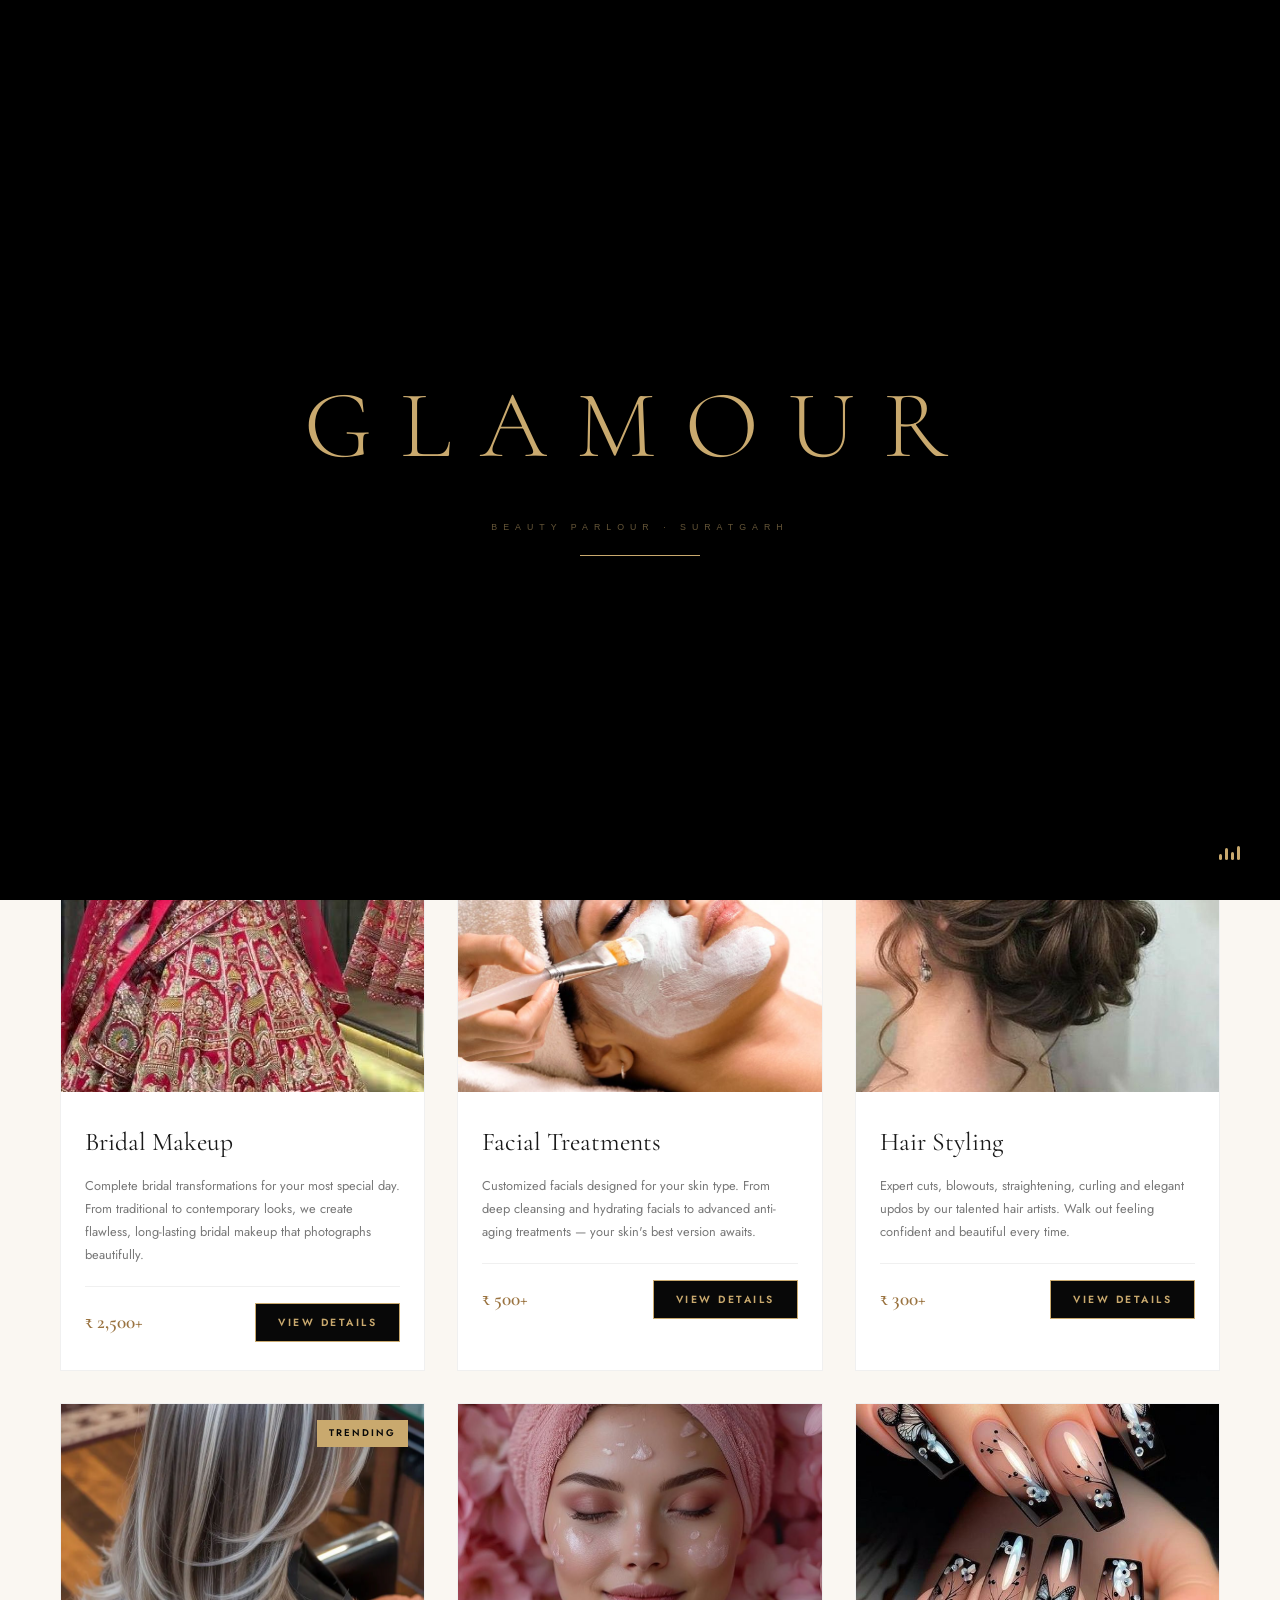
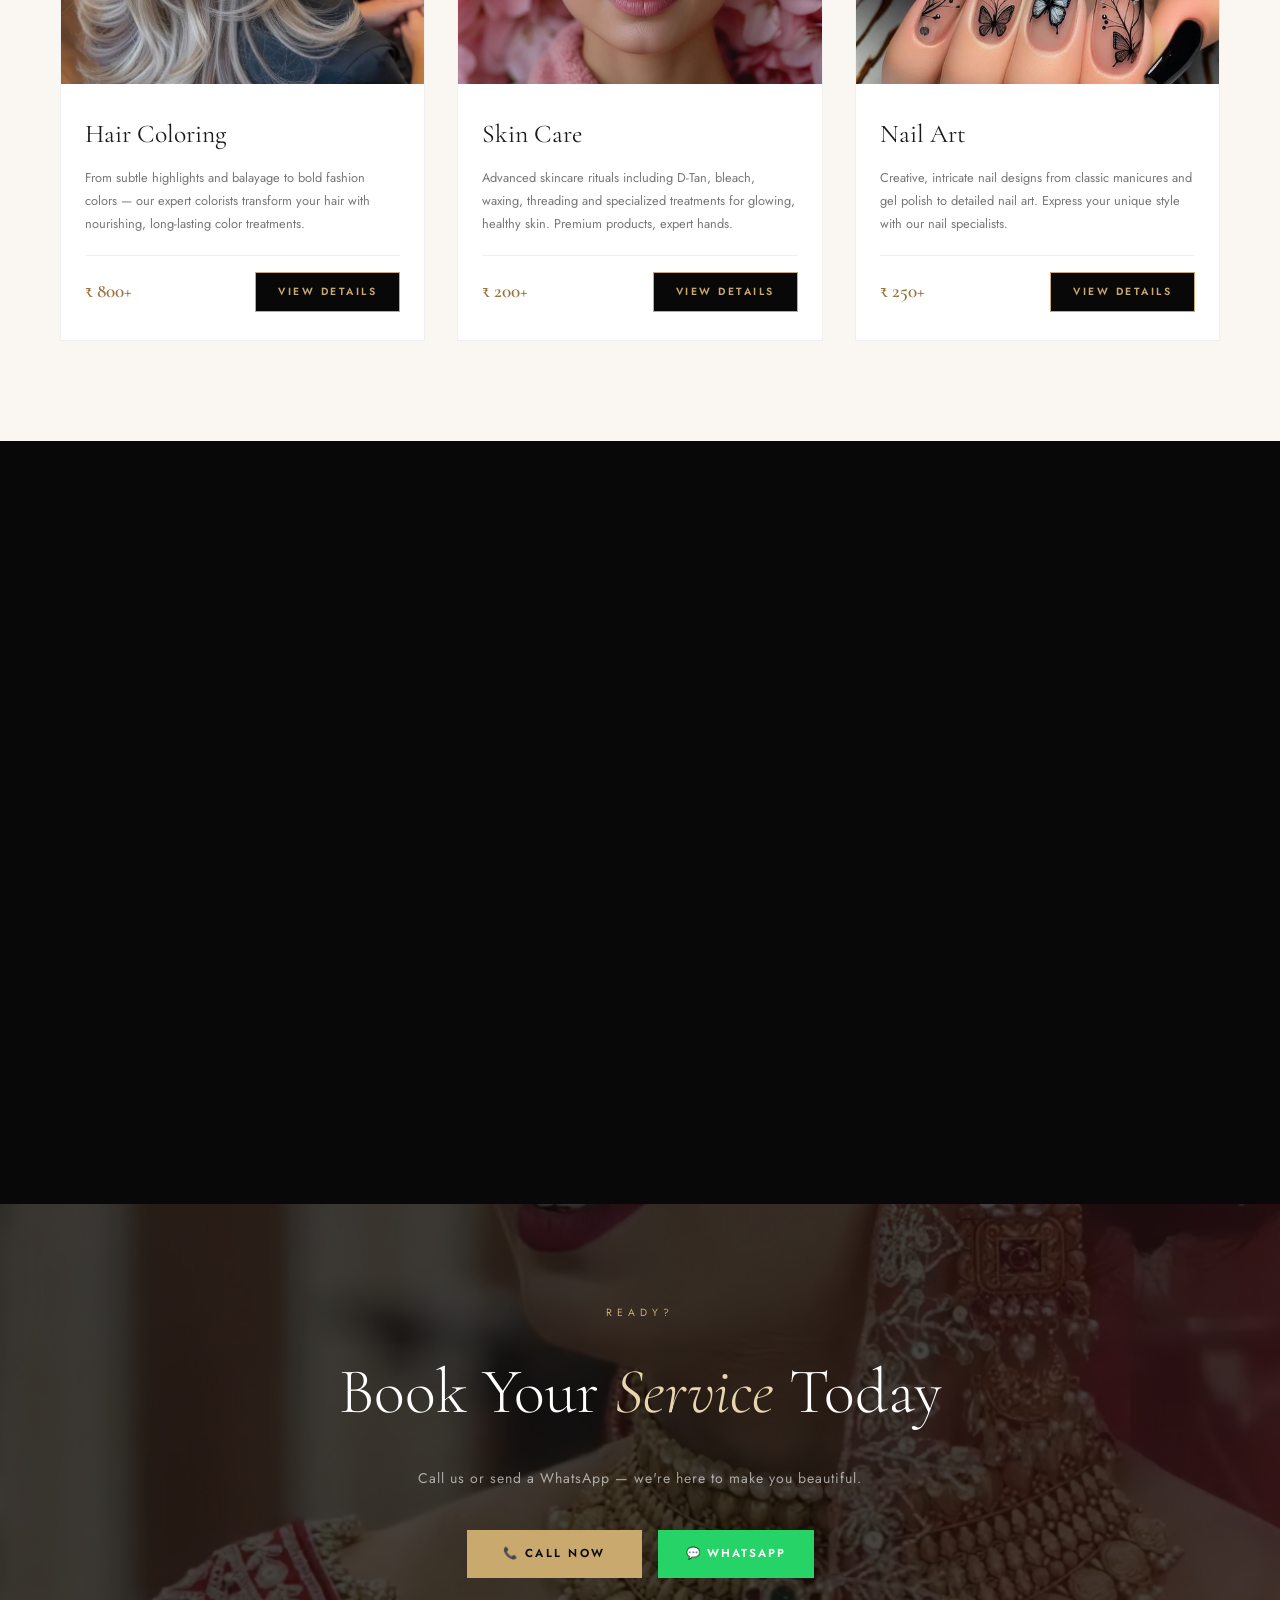
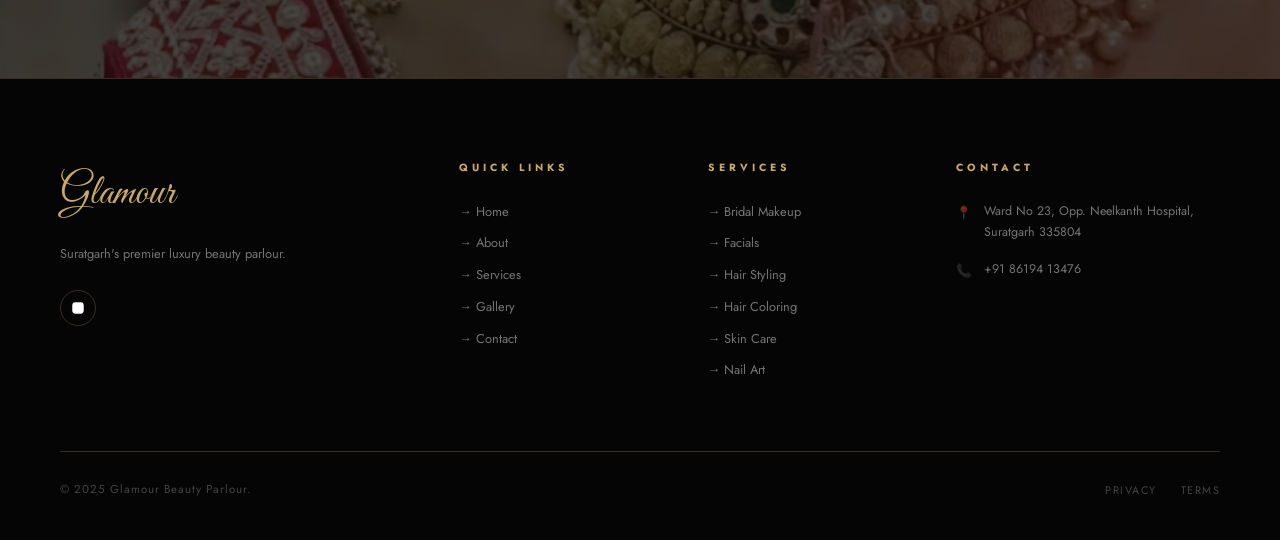
<file: services.html>
<!DOCTYPE html>
<html lang="en">
<head>
  <meta charset="UTF-8"/>
  <meta name="viewport" content="width=device-width, initial-scale=1.0"/>
  <meta name="description" content="All beauty services at Glamour Beauty Parlour – Bridal makeup, facials, hair styling, nail art and more in Suratgarh."/>
  <title>Services | Glamour Beauty Parlour – Suratgarh</title>
  <link rel="stylesheet" href="css/style.css"/>
  <style>
    #glamour-preloader{position:fixed;top:0;left:0;width:100%;height:100%;background:#000;display:flex;align-items:center;justify-content:center;z-index:99999;transition:opacity 0.8s ease,visibility 0.8s ease;}
    #glamour-preloader.fade-out{opacity:0;visibility:hidden;}
    .preloader-inner{text-align:center;}
    .preloader-title{font-family:'Cormorant Garamond','Georgia',serif;font-size:clamp(3rem,8vw,6rem);font-weight:300;letter-spacing:0.3em;color:#c9a96e;text-transform:uppercase;animation:preloader-glow 1.5s ease-in-out infinite alternate;}
    .preloader-sub{font-family:'Montserrat','Arial',sans-serif;font-size:0.55rem;letter-spacing:6px;text-transform:uppercase;color:rgba(201,169,110,0.5);margin-top:12px;}
    .preloader-bar{width:120px;height:1px;background:rgba(201,169,110,0.2);margin:20px auto 0;position:relative;overflow:hidden;}
    .preloader-bar-fill{position:absolute;top:0;left:-100%;width:100%;height:100%;background:#c9a96e;animation:preloader-slide 1.8s ease-in-out forwards;}
    @keyframes preloader-glow{from{opacity:0.7;}to{opacity:1;text-shadow:0 0 30px rgba(201,169,110,0.4);}}
    @keyframes preloader-slide{0%{left:-100%;}100%{left:0%;}}
  </style>
</head>
<body>

<div id="glamour-preloader">
  <div class="preloader-inner">
    <div class="preloader-title">Glamour</div>
    <div class="preloader-sub">Beauty Parlour · Suratgarh</div>
    <div class="preloader-bar"><div class="preloader-bar-fill"></div></div>
  </div>
</div>

<!-- NAVBAR -->
<nav class="navbar scrolled" id="navbar">
  <a href="index.html" class="navbar-logo">
    <img src="images/logo.png" alt="Glamour Beauty Parlour" class="navbar-logo-img" onerror="this.style.display='none';this.nextElementSibling.style.display='flex';"/>
    <span class="navbar-logo-fallback" style="display:flex;flex-direction:column;">
      <span class="script">Glamour</span>
      <span class="sub">Beauty Parlour · Suratgarh</span>
    </span>
  </a>
  <ul class="navbar-links">
    <li><a href="index.html">Home</a></li><li><a href="about.html">About</a></li>
    <li><a href="services.html" class="active">Services</a></li>
    <li><a href="gallery.html">Gallery</a></li><li><a href="contact.html">Contact</a></li>
    <li><a href="https://www.instagram.com/glamour_beauty_hub2019" target="_blank" class="insta-icon" aria-label="Instagram"><svg viewBox="0 0 24 24"><path d="M12 2.163c3.204 0 3.584.012 4.85.07 3.252.148 4.771 1.691 4.919 4.919.058 1.265.069 1.645.069 4.849 0 3.205-.012 3.584-.069 4.849-.149 3.225-1.664 4.771-4.919 4.919-1.266.058-1.644.07-4.85.07-3.204 0-3.584-.012-4.849-.07-3.26-.149-4.771-1.699-4.919-4.92-.058-1.265-.07-1.644-.07-4.849 0-3.204.013-3.583.07-4.849.149-3.227 1.664-4.771 4.919-4.919 1.266-.057 1.645-.069 4.849-.069z"/></svg></a></li>
  </ul>
  <div class="hamburger" id="hamburger"><span></span><span></span><span></span></div>
</nav>
<nav class="mobile-nav" id="mobileNav">
  <button class="mobile-close" style="position:absolute;top:28px;right:28px;color:var(--gold);font-size:1.4rem;background:none;border:none;cursor:pointer;">✕</button>
  <a href="index.html">Home</a><a href="about.html">About</a><a href="services.html">Services</a><a href="gallery.html">Gallery</a><a href="contact.html">Contact</a>
</nav>
<div class="nav-overlay" id="navOverlay"></div>

<!-- PAGE HERO -->
<section class="page-hero">
  <img src="images/services/hair-style.png" alt="Our Services"/>
  <div class="page-hero-content">
    <p class="eyebrow">What We Offer</p>
    <h1>Our <em>Services</em></h1>
    <div class="breadcrumb"><a href="index.html">Home</a><span>›</span><span style="color:rgba(255,255,255,0.7)">Services</span></div>
  </div>
</section>

<!-- SERVICES LISTING -->
<section class="section section-cream">
  <div class="section-header reveal">
    <span class="section-eyebrow">Premium Beauty</span>
    <h2 class="section-title">All Our <em>Services</em></h2>
    <div class="section-divider"></div>
    <p class="section-subtitle">Every service is delivered with precision, care, and the finest products.</p>
  </div>
  <div class="services-listing">

    <div class="service-listing-card reveal">
      <div class="service-listing-img">
        <img src="images/services/bridal.png" alt="Bridal Makeup"/>
        <span class="service-listing-badge">Most Popular</span>
      </div>
      <div class="service-listing-body">
        <h3>Bridal Makeup</h3>
        <p>Complete bridal transformations for your most special day. From traditional to contemporary looks, we create flawless, long-lasting bridal makeup that photographs beautifully.</p>
        <div class="service-listing-footer">
          <span class="service-price">₹ 2,500+</span>
          <a href="services/bridal-makeup.html" class="btn-dark" style="padding:10px 22px;font-size:0.65rem;"><span>View Details</span></a>
        </div>
      </div>
    </div>

    <div class="service-listing-card reveal reveal-delay-1">
      <div class="service-listing-img">
        <img src="images/services/facial.png" alt="Facial Treatments"/>
      </div>
      <div class="service-listing-body">
        <h3>Facial Treatments</h3>
        <p>Customized facials designed for your skin type. From deep cleansing and hydrating facials to advanced anti-aging treatments — your skin's best version awaits.</p>
        <div class="service-listing-footer">
          <span class="service-price">₹ 500+</span>
          <a href="services/facial-treatment.html" class="btn-dark" style="padding:10px 22px;font-size:0.65rem;"><span>View Details</span></a>
        </div>
      </div>
    </div>

    <div class="service-listing-card reveal reveal-delay-2">
      <div class="service-listing-img">
        <img src="images/services/hair-style.png" alt="Hair Styling"/>
      </div>
      <div class="service-listing-body">
        <h3>Hair Styling</h3>
        <p>Expert cuts, blowouts, straightening, curling and elegant updos by our talented hair artists. Walk out feeling confident and beautiful every time.</p>
        <div class="service-listing-footer">
          <span class="service-price">₹ 300+</span>
          <a href="services/hair-styling.html" class="btn-dark" style="padding:10px 22px;font-size:0.65rem;"><span>View Details</span></a>
        </div>
      </div>
    </div>

    <div class="service-listing-card reveal">
      <div class="service-listing-img">
        <img src="images/services/hair-color.png" alt="Hair Coloring"/>
        <span class="service-listing-badge">Trending</span>
      </div>
      <div class="service-listing-body">
        <h3>Hair Coloring</h3>
        <p>From subtle highlights and balayage to bold fashion colors — our expert colorists transform your hair with nourishing, long-lasting color treatments.</p>
        <div class="service-listing-footer">
          <span class="service-price">₹ 800+</span>
          <a href="services/hair-coloring.html" class="btn-dark" style="padding:10px 22px;font-size:0.65rem;"><span>View Details</span></a>
        </div>
      </div>
    </div>

    <div class="service-listing-card reveal reveal-delay-1">
      <div class="service-listing-img">
        <img src="images/services/skin-care.png" alt="Skin Care"/>
      </div>
      <div class="service-listing-body">
        <h3>Skin Care</h3>
        <p>Advanced skincare rituals including D-Tan, bleach, waxing, threading and specialized treatments for glowing, healthy skin. Premium products, expert hands.</p>
        <div class="service-listing-footer">
          <span class="service-price">₹ 200+</span>
          <a href="services/skin-care.html" class="btn-dark" style="padding:10px 22px;font-size:0.65rem;"><span>View Details</span></a>
        </div>
      </div>
    </div>

    <div class="service-listing-card reveal reveal-delay-2">
      <div class="service-listing-img">
        <img src="images/services/nail-art.png" alt="Nail Art"/>
      </div>
      <div class="service-listing-body">
        <h3>Nail Art</h3>
        <p>Creative, intricate nail designs from classic manicures and gel polish to detailed nail art. Express your unique style with our nail specialists.</p>
        <div class="service-listing-footer">
          <span class="service-price">₹ 250+</span>
          <a href="services/nail-art.html" class="btn-dark" style="padding:10px 22px;font-size:0.65rem;"><span>View Details</span></a>
        </div>
      </div>
    </div>

  </div>
</section>

<!-- ADDITIONAL SERVICES -->
<section class="section section-dark">
  <div class="section-header reveal">
    <span class="section-eyebrow">Also Available</span>
    <h2 class="section-title">More <em>Beauty</em> Treatments</h2>
    <div class="section-divider"></div>
  </div>
  <div style="display:grid;grid-template-columns:repeat(4,1fr);gap:1px;max-width:1200px;margin:0 auto;" class="reveal">
    <div style="padding:32px 24px;border:1px solid var(--border);text-align:center;transition:var(--transition);" onmouseover="this.style.borderColor='var(--gold)'" onmouseout="this.style.borderColor='var(--border)'">
      <div style="font-size:2rem;margin-bottom:12px;">🌸</div>
      <h4 style="font-family:var(--ff-display);font-size:1.2rem;font-weight:400;color:var(--white);margin-bottom:8px;">Threading</h4>
      <p style="font-size:0.75rem;color:rgba(255,255,255,0.5);">Eyebrow, lip, forehead shaping</p>
    </div>
    <div style="padding:32px 24px;border:1px solid var(--border);text-align:center;transition:var(--transition);" onmouseover="this.style.borderColor='var(--gold)'" onmouseout="this.style.borderColor='var(--border)'">
      <div style="font-size:2rem;margin-bottom:12px;">💆</div>
      <h4 style="font-family:var(--ff-display);font-size:1.2rem;font-weight:400;color:var(--white);margin-bottom:8px;">Head Massage</h4>
      <p style="font-size:0.75rem;color:rgba(255,255,255,0.5);">Relaxing scalp & head massage</p>
    </div>
    <div style="padding:32px 24px;border:1px solid var(--border);text-align:center;transition:var(--transition);" onmouseover="this.style.borderColor='var(--gold)'" onmouseout="this.style.borderColor='var(--border)'">
      <div style="font-size:2rem;margin-bottom:12px;">✨</div>
      <h4 style="font-family:var(--ff-display);font-size:1.2rem;font-weight:400;color:var(--white);margin-bottom:8px;">Bleach</h4>
      <p style="font-size:0.75rem;color:rgba(255,255,255,0.5);">Face, arms & full body bleach</p>
    </div>
    <div style="padding:32px 24px;border:1px solid var(--border);text-align:center;transition:var(--transition);" onmouseover="this.style.borderColor='var(--gold)'" onmouseout="this.style.borderColor='var(--border)'">
      <div style="font-size:2rem;margin-bottom:12px;">🧖</div>
      <h4 style="font-family:var(--ff-display);font-size:1.2rem;font-weight:400;color:var(--white);margin-bottom:8px;">De-Tan</h4>
      <p style="font-size:0.75rem;color:rgba(255,255,255,0.5);">Advanced tan removal treatments</p>
    </div>
    <div style="padding:32px 24px;border:1px solid var(--border);text-align:center;transition:var(--transition);" onmouseover="this.style.borderColor='var(--gold)'" onmouseout="this.style.borderColor='var(--border)'">
      <div style="font-size:2rem;margin-bottom:12px;">💅</div>
      <h4 style="font-family:var(--ff-display);font-size:1.2rem;font-weight:400;color:var(--white);margin-bottom:8px;">Manicure</h4>
      <p style="font-size:0.75rem;color:rgba(255,255,255,0.5);">Classic & luxury manicure</p>
    </div>
    <div style="padding:32px 24px;border:1px solid var(--border);text-align:center;transition:var(--transition);" onmouseover="this.style.borderColor='var(--gold)'" onmouseout="this.style.borderColor='var(--border)'">
      <div style="font-size:2rem;margin-bottom:12px;">🦶</div>
      <h4 style="font-family:var(--ff-display);font-size:1.2rem;font-weight:400;color:var(--white);margin-bottom:8px;">Pedicure</h4>
      <p style="font-size:0.75rem;color:rgba(255,255,255,0.5);">Relaxing foot care & pedicure</p>
    </div>
    <div style="padding:32px 24px;border:1px solid var(--border);text-align:center;transition:var(--transition);" onmouseover="this.style.borderColor='var(--gold)'" onmouseout="this.style.borderColor='var(--border)'">
      <div style="font-size:2rem;margin-bottom:12px;">💄</div>
      <h4 style="font-family:var(--ff-display);font-size:1.2rem;font-weight:400;color:var(--white);margin-bottom:8px;">Party Makeup</h4>
      <p style="font-size:0.75rem;color:rgba(255,255,255,0.5);">Glamorous looks for any occasion</p>
    </div>
    <div style="padding:32px 24px;border:1px solid var(--border);text-align:center;transition:var(--transition);" onmouseover="this.style.borderColor='var(--gold)'" onmouseout="this.style.borderColor='var(--border)'">
      <div style="font-size:2rem;margin-bottom:12px;">🎀</div>
      <h4 style="font-family:var(--ff-display);font-size:1.2rem;font-weight:400;color:var(--white);margin-bottom:8px;">Mehendi</h4>
      <p style="font-size:0.75rem;color:rgba(255,255,255,0.5);">Bridal & decorative mehendi</p>
    </div>
  </div>
</section>

<!-- BOOKING CTA -->
<div class="contact-cta">
  <div class="contact-cta-bg"><img src="images/gallery/bridal/1.png" alt="Book"/></div>
  <div class="contact-cta-content reveal">
    <span style="font-size:0.65rem;letter-spacing:5px;text-transform:uppercase;color:var(--gold);display:block;margin-bottom:16px;">Ready?</span>
    <h2>Book Your <em style="font-family:var(--ff-display);font-style:italic;color:var(--gold-light);">Service</em> Today</h2>
    <p>Call us or send a WhatsApp — we're here to make you beautiful.</p>
    <div style="display:flex;gap:16px;justify-content:center;flex-wrap:wrap;">
      <a href="tel:+918619413476" class="btn-primary"><span>📞 Call Now</span></a>
      <a href="https://wa.me/918619413476" target="_blank" class="btn-whatsapp">💬 WhatsApp</a>
    </div>
  </div>
</div>

<!-- FOOTER -->
<footer class="footer">
  <div class="footer-grid">
    <div class="footer-brand"><div class="script">Glamour</div><p>Suratgarh's premier luxury beauty parlour.</p><div class="footer-social"><a href="https://www.instagram.com/glamour_beauty_hub2019" target="_blank"><svg viewBox="0 0 24 24"><path d="M12 2.163c3.204 0 3.584.012 4.85.07 3.252.148 4.771 1.691 4.919 4.919.058 1.265.069 1.645.069 4.849 0 3.205-.012 3.584-.069 4.849-.149 3.225-1.664 4.771-4.919 4.919-1.266.058-1.644.07-4.85.07-3.204 0-3.584-.012-4.849-.07-3.26-.149-4.771-1.699-4.919-4.92-.058-1.265-.07-1.644-.07-4.849 0-3.204.013-3.583.07-4.849.149-3.227 1.664-4.771 4.919-4.919 1.266-.057 1.645-.069 4.849-.069z"/></svg></a></div></div>
    <div class="footer-col"><h4>Quick Links</h4><ul><li><a href="index.html">→ Home</a></li><li><a href="about.html">→ About</a></li><li><a href="services.html">→ Services</a></li><li><a href="gallery.html">→ Gallery</a></li><li><a href="contact.html">→ Contact</a></li></ul></div>
    <div class="footer-col"><h4>Services</h4><ul><li><a href="services/bridal-makeup.html">→ Bridal Makeup</a></li><li><a href="services/facial-treatment.html">→ Facials</a></li><li><a href="services/hair-styling.html">→ Hair Styling</a></li><li><a href="services/hair-coloring.html">→ Hair Coloring</a></li><li><a href="services/skin-care.html">→ Skin Care</a></li><li><a href="services/nail-art.html">→ Nail Art</a></li></ul></div>
    <div class="footer-col"><h4>Contact</h4><div class="footer-contact-item"><span class="footer-contact-icon">📍</span><span>Ward No 23, Opp. Neelkanth Hospital, Suratgarh 335804</span></div><div class="footer-contact-item"><span class="footer-contact-icon">📞</span><span><a href="tel:+918619413476">+91 86194 13476</a></span></div></div>
  </div>
  <div class="footer-bottom"><p>© 2025 Glamour Beauty Parlour.</p><div class="footer-bottom-links"><a href="#">Privacy</a><a href="#">Terms</a></div></div>
</footer>

<!-- CHATBOT -->
<div class="chatbot-btn" id="chatbotBtn"><div class="pulse"></div><svg viewBox="0 0 24 24"><path d="M20 2H4c-1.1 0-2 .9-2 2v18l4-4h14c1.1 0 2-.9 2-2V4c0-1.1-.9-2-2-2z"/></svg></div>
<div class="chatbot-window" id="chatbotWindow"><div class="chatbot-header"><div class="chatbot-header-info"><div class="chatbot-avatar">✨</div><div><div class="chatbot-name">Glamour Assistant</div><div class="chatbot-status">Online</div></div></div><span class="chatbot-close" id="chatbotClose">✕</span></div><div class="chatbot-messages" id="chatMessages"><div class="chat-msg bot">Hi Beauty ✨<br/>How are you today?<br/>Can I help you?</div></div><div class="chatbot-quick-btns"><button class="quick-btn" data-msg="services">Services</button><button class="quick-btn" data-msg="booking">Booking</button><button class="quick-btn" data-msg="location">Location</button><button class="quick-btn" data-msg="contact">Contact</button></div><div class="chatbot-input-row"><input class="chatbot-input" type="text" placeholder="Type a message…"/><button class="chatbot-send">➤</button></div></div>
<script src="js/main.js"></script>
<script>
  window.addEventListener('load', function () {
    var preloader = document.getElementById('glamour-preloader');
    if (preloader) { setTimeout(function () { preloader.classList.add('fade-out'); setTimeout(function () { preloader.style.display = 'none'; }, 800); }, 1800); }
  });
</script>
</body>
</html>
</file>
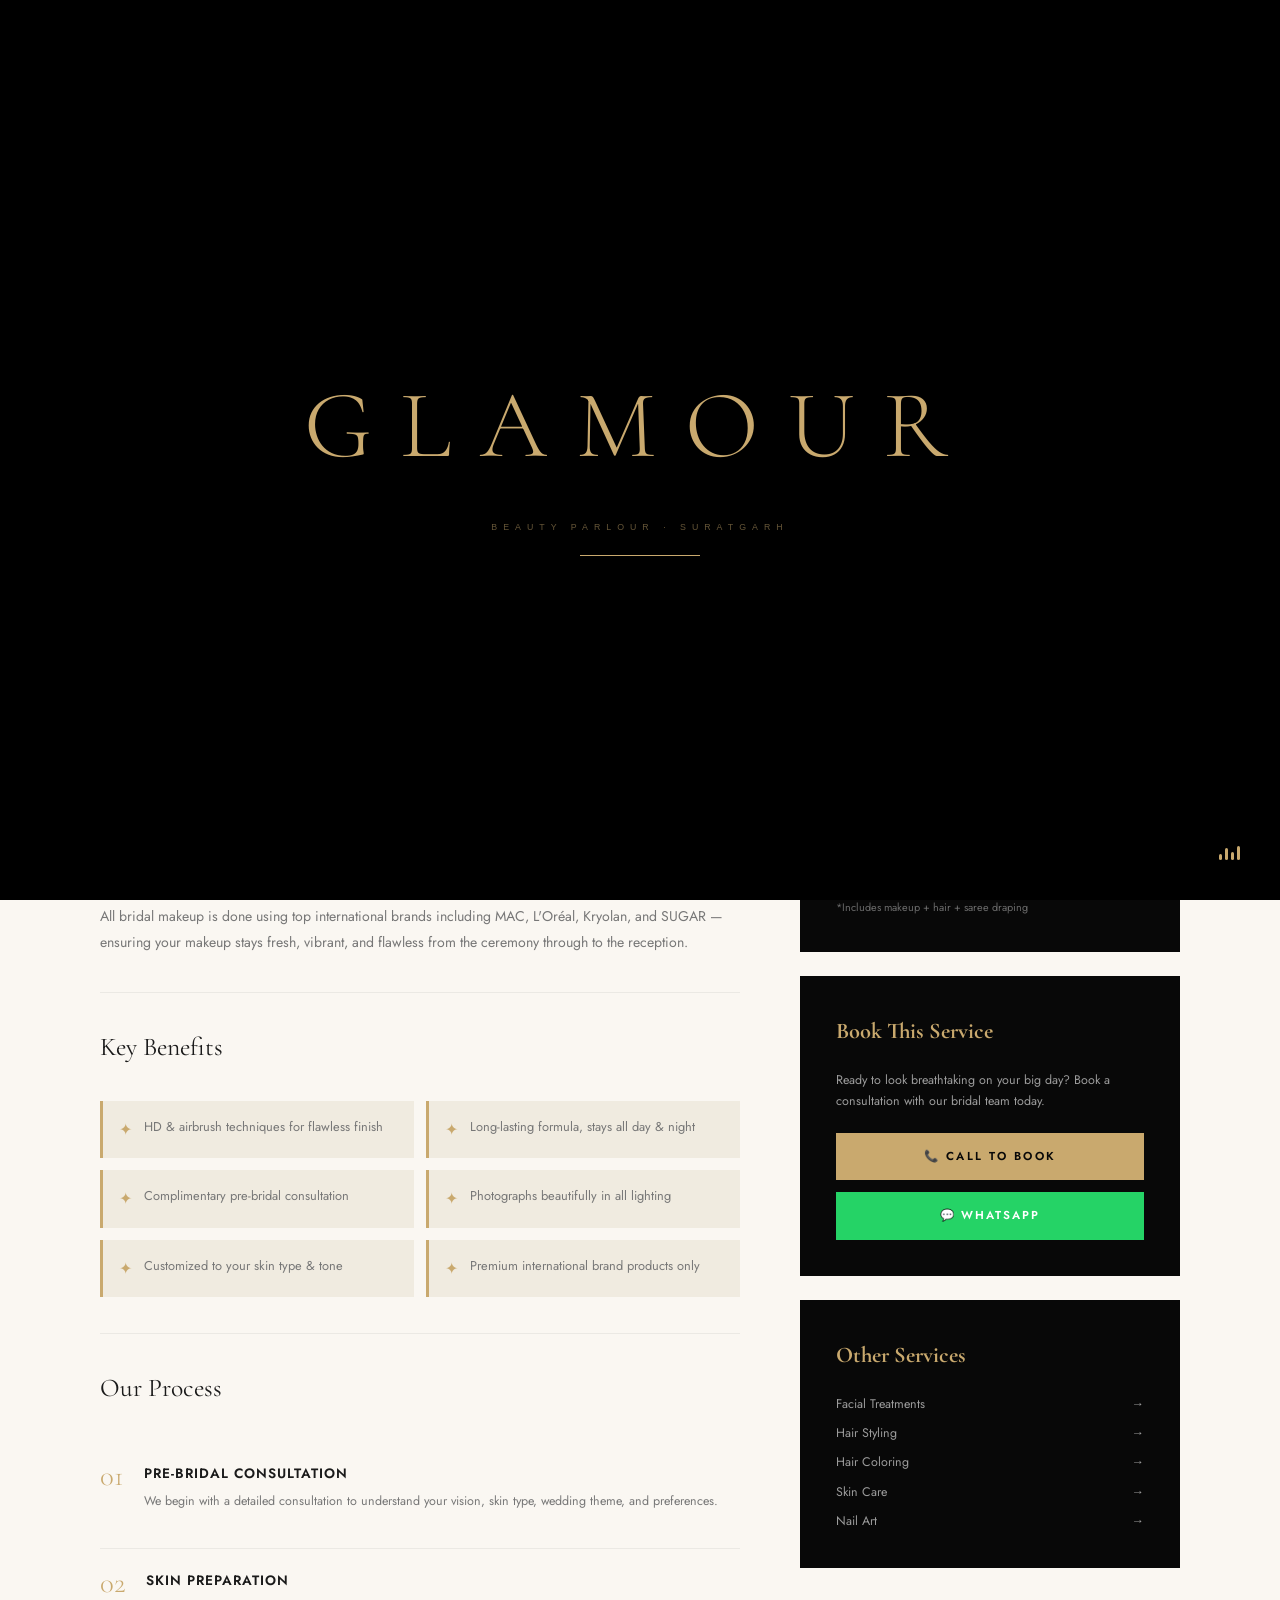
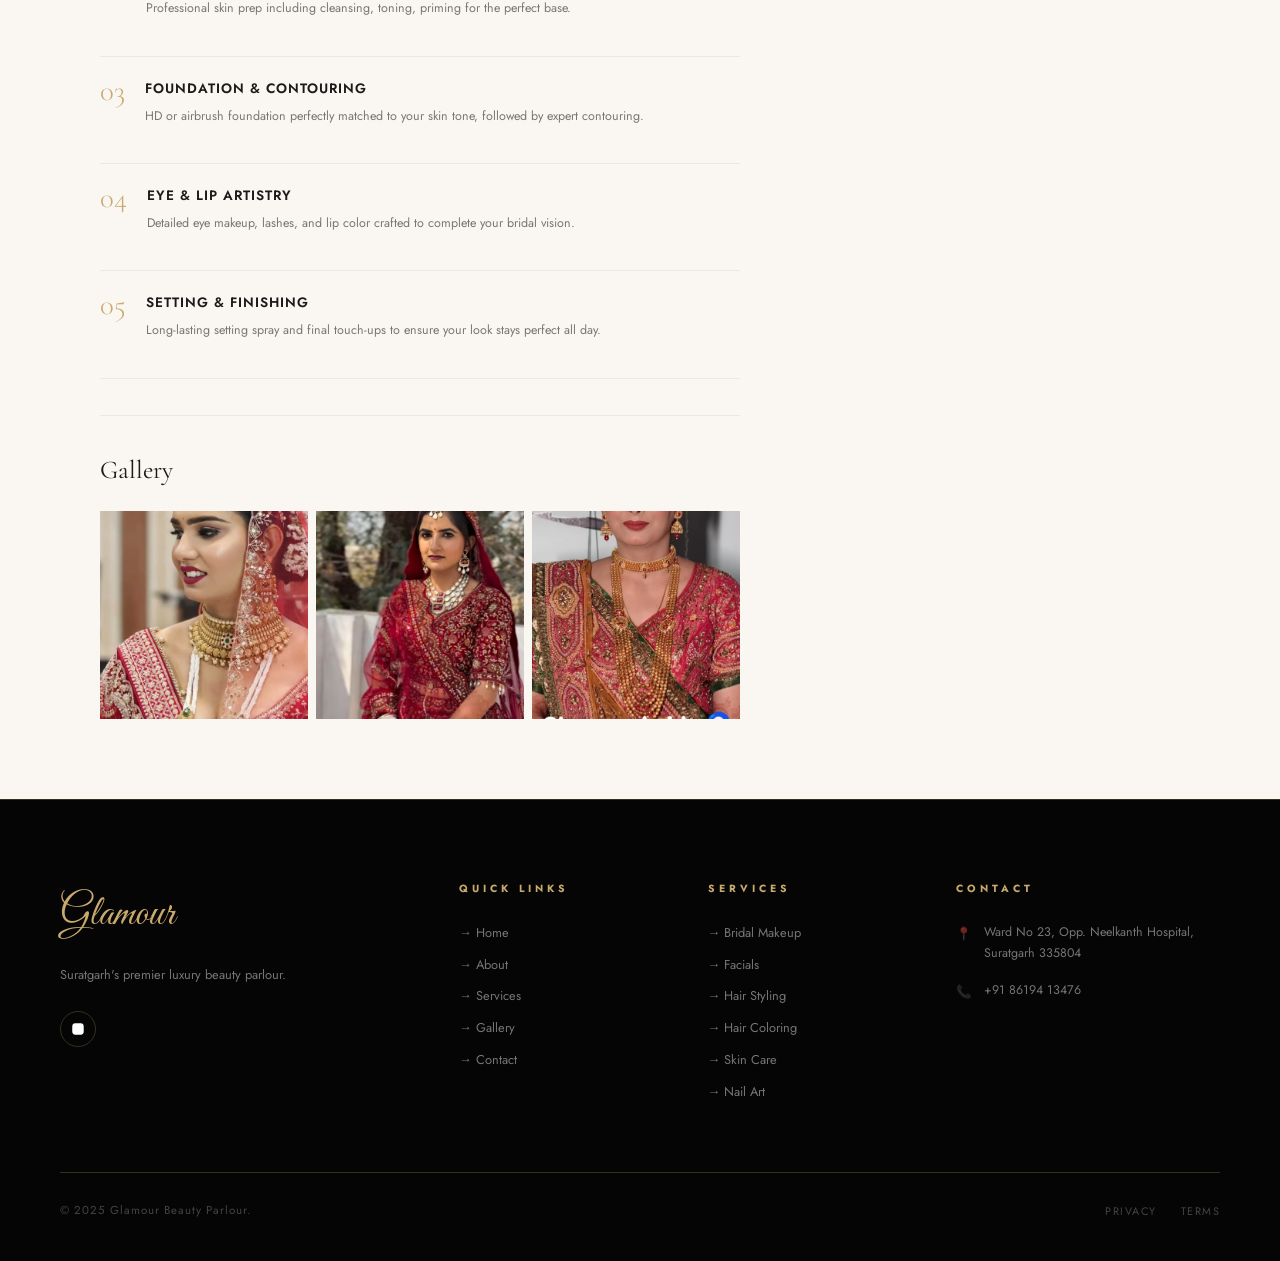
<file: services/bridal-makeup.html>
<!DOCTYPE html>
<html lang="en">
<head>
  <meta charset="UTF-8"/>
  <meta name="viewport" content="width=device-width, initial-scale=1.0"/>
  <title>Bridal Makeup | Glamour Beauty Parlour – Suratgarh</title>
  <link rel="stylesheet" href="../css/style.css"/>
  <style>
    #glamour-preloader{position:fixed;top:0;left:0;width:100%;height:100%;background:#000;display:flex;align-items:center;justify-content:center;z-index:99999;transition:opacity 0.8s ease,visibility 0.8s ease;}
    #glamour-preloader.fade-out{opacity:0;visibility:hidden;}
    .preloader-inner{text-align:center;}
    .preloader-title{font-family:'Cormorant Garamond','Georgia',serif;font-size:clamp(3rem,8vw,6rem);font-weight:300;letter-spacing:0.3em;color:#c9a96e;text-transform:uppercase;animation:preloader-glow 1.5s ease-in-out infinite alternate;}
    .preloader-sub{font-family:'Montserrat','Arial',sans-serif;font-size:0.55rem;letter-spacing:6px;text-transform:uppercase;color:rgba(201,169,110,0.5);margin-top:12px;}
    .preloader-bar{width:120px;height:1px;background:rgba(201,169,110,0.2);margin:20px auto 0;position:relative;overflow:hidden;}
    .preloader-bar-fill{position:absolute;top:0;left:-100%;width:100%;height:100%;background:#c9a96e;animation:preloader-slide 1.8s ease-in-out forwards;}
    @keyframes preloader-glow{from{opacity:0.7;}to{opacity:1;text-shadow:0 0 30px rgba(201,169,110,0.4);}}
    @keyframes preloader-slide{0%{left:-100%;}100%{left:0%;}}
  </style>
</head>
<body>

<div id="glamour-preloader">
  <div class="preloader-inner">
    <div class="preloader-title">Glamour</div>
    <div class="preloader-sub">Beauty Parlour · Suratgarh</div>
    <div class="preloader-bar"><div class="preloader-bar-fill"></div></div>
  </div>
</div>

<!-- NAVBAR -->
<nav class="navbar scrolled" id="navbar">
  <a href="../index.html" class="navbar-logo">
    <img src="../images/logo.png" alt="Glamour Beauty Parlour" class="navbar-logo-img" onerror="this.style.display='none';this.nextElementSibling.style.display='flex';"/>
    <span class="navbar-logo-fallback" style="display:flex;flex-direction:column;">
      <span class="script">Glamour</span>
      <span class="sub">Beauty Parlour · Suratgarh</span>
    </span>
  </a>
  <ul class="navbar-links">
    <li><a href="../index.html">Home</a></li><li><a href="../about.html">About</a></li>
    <li><a href="../services.html" class="active">Services</a></li>
    <li><a href="../gallery.html">Gallery</a></li><li><a href="../contact.html">Contact</a></li>
    <li><a href="https://www.instagram.com/glamour_beauty_hub2019" target="_blank" class="insta-icon"><svg viewBox="0 0 24 24"><path d="M12 2.163c3.204 0 3.584.012 4.85.07 3.252.148 4.771 1.691 4.919 4.919.058 1.265.069 1.645.069 4.849 0 3.205-.012 3.584-.069 4.849-.149 3.225-1.664 4.771-4.919 4.919-1.266.058-1.644.07-4.85.07-3.204 0-3.584-.012-4.849-.07-3.26-.149-4.771-1.699-4.919-4.92-.058-1.265-.07-1.644-.07-4.849 0-3.204.013-3.583.07-4.849.149-3.227 1.664-4.771 4.919-4.919 1.266-.057 1.645-.069 4.849-.069z"/></svg></a></li>
  </ul>
  <div class="hamburger" id="hamburger"><span></span><span></span><span></span></div>
</nav>
<nav class="mobile-nav" id="mobileNav">
  <button class="mobile-close" style="position:absolute;top:28px;right:28px;color:var(--gold);font-size:1.4rem;background:none;border:none;cursor:pointer;">✕</button>
  <a href="../index.html">Home</a><a href="../about.html">About</a><a href="../services.html">Services</a><a href="../gallery.html">Gallery</a><a href="../contact.html">Contact</a>
</nav>
<div class="nav-overlay" id="navOverlay"></div>

<!-- PAGE HERO -->
<section class="page-hero">
  <img src="../images/services/bridal.png" alt="Bridal Makeup"/>
  <div class="page-hero-content">
    <p class="eyebrow">Service Detail</p>
    <h1>Bridal <em>Makeup</em></h1>
    <div class="breadcrumb"><a href="../index.html">Home</a><span>›</span><a href="../services.html">Services</a><span>›</span><span style="color:rgba(255,255,255,0.7)">Bridal Makeup</span></div>
  </div>
</section>

<!-- SERVICE DETAIL -->
<div class="service-detail-layout">
  <div class="service-detail-content reveal">
    <span style="font-size:0.65rem;letter-spacing:4px;text-transform:uppercase;color:var(--gold);">✦ Most Popular Service</span>
    <h2 style="margin-top:12px;">Bridal Makeup</h2>
    <p>Your wedding day is the most important day of your life, and your bridal look should be nothing short of perfection. At Glamour Beauty Parlour, our expert bridal makeup artists are dedicated to creating flawless, long-lasting looks that enhance your natural beauty and complement your unique personality.</p>
    <p>We understand that every bride is different. Our consultation process ensures we understand your vision — whether you prefer a traditional Indian bridal look with dramatic eyes and bold lips, or a contemporary, minimalist approach with dewy skin and soft tones.</p>
    <p>All bridal makeup is done using top international brands including MAC, L'Oréal, Kryolan, and SUGAR — ensuring your makeup stays fresh, vibrant, and flawless from the ceremony through to the reception.</p>

    <h3 style="font-family:var(--ff-display);font-size:1.6rem;font-weight:400;margin:36px 0 16px;border-top:1px solid rgba(0,0,0,0.06);padding-top:32px;">Key Benefits</h3>
    <div class="benefits-list">
      <div class="benefit-item"><span class="icon">✦</span><span>HD & airbrush techniques for flawless finish</span></div>
      <div class="benefit-item"><span class="icon">✦</span><span>Long-lasting formula, stays all day & night</span></div>
      <div class="benefit-item"><span class="icon">✦</span><span>Complimentary pre-bridal consultation</span></div>
      <div class="benefit-item"><span class="icon">✦</span><span>Photographs beautifully in all lighting</span></div>
      <div class="benefit-item"><span class="icon">✦</span><span>Customized to your skin type & tone</span></div>
      <div class="benefit-item"><span class="icon">✦</span><span>Premium international brand products only</span></div>
    </div>

    <h3 style="font-family:var(--ff-display);font-size:1.6rem;font-weight:400;margin:36px 0 16px;border-top:1px solid rgba(0,0,0,0.06);padding-top:32px;">Our Process</h3>
    <div class="process-steps">
      <div class="process-step"><div><h4>Pre-Bridal Consultation</h4><p>We begin with a detailed consultation to understand your vision, skin type, wedding theme, and preferences.</p></div></div>
      <div class="process-step"><div><h4>Skin Preparation</h4><p>Professional skin prep including cleansing, toning, priming for the perfect base.</p></div></div>
      <div class="process-step"><div><h4>Foundation & Contouring</h4><p>HD or airbrush foundation perfectly matched to your skin tone, followed by expert contouring.</p></div></div>
      <div class="process-step"><div><h4>Eye & Lip Artistry</h4><p>Detailed eye makeup, lashes, and lip color crafted to complete your bridal vision.</p></div></div>
      <div class="process-step"><div><h4>Setting & Finishing</h4><p>Long-lasting setting spray and final touch-ups to ensure your look stays perfect all day.</p></div></div>
    </div>

    <h3 style="font-family:var(--ff-display);font-size:1.6rem;font-weight:400;margin:36px 0 20px;border-top:1px solid rgba(0,0,0,0.06);padding-top:32px;">Gallery</h3>
    <div style="display:grid;grid-template-columns:repeat(3,1fr);gap:8px;">
      <img src="../images/gallery/bridal/1.png" alt="Bridal Look" style="width:100%;aspect-ratio:1;object-fit:cover;"/>
      <img src="../images/gallery/bridal/2.png" alt="Bridal Look" style="width:100%;aspect-ratio:1;object-fit:cover;"/>
      <img src="../images/gallery/bridal/3.png" alt="Bridal Look" style="width:100%;aspect-ratio:1;object-fit:cover;"/>
    </div>
  </div>

  <!-- Sidebar -->
  <aside class="service-sidebar reveal reveal-delay-1">
    <div class="sidebar-card">
      <h3>Price Guide</h3>
      <div class="price-row"><span class="name">Basic Bridal Makeup</span><span class="price"></span></div>
      <div class="price-row"><span class="name">Premium Bridal Makeup</span><span class="price"></span></div>
      <div class="price-row"><span class="name">Airbrush Bridal</span><span class="price"></span></div>
      <div class="price-row"><span class="name">HD Bridal Package</span><span class="price"></span></div>
      <div class="price-row"><span class="name">Full Bridal Package*</span><span class="price"></span></div>
      <p style="font-size:0.68rem;color:rgba(255,255,255,0.4);margin-top:12px;">*Includes makeup + hair + saree draping</p>
    </div>
    <div class="sidebar-card">
      <h3>Book This Service</h3>
      <p style="font-size:0.78rem;color:rgba(255,255,255,0.6);margin-bottom:20px;line-height:1.7;">Ready to look breathtaking on your big day? Book a consultation with our bridal team today.</p>
      <a href="tel:+918619413476" class="btn-primary" style="width:100%;justify-content:center;display:flex;margin-bottom:12px;"><span>📞 Call to Book</span></a>
      <a href="https://wa.me/918619413476" target="_blank" class="btn-whatsapp" style="width:100%;justify-content:center;">💬 WhatsApp</a>
    </div>
    <div class="sidebar-card">
      <h3>Other Services</h3>
      <ul style="display:flex;flex-direction:column;gap:8px;">
        <li><a href="facial-treatment.html" style="font-size:0.78rem;color:rgba(255,255,255,0.6);display:flex;justify-content:space-between;transition:color 0.3s;" onmouseover="this.style.color='var(--gold)'" onmouseout="this.style.color='rgba(255,255,255,0.6)'">Facial Treatments <span>→</span></a></li>
        <li><a href="hair-styling.html" style="font-size:0.78rem;color:rgba(255,255,255,0.6);display:flex;justify-content:space-between;transition:color 0.3s;" onmouseover="this.style.color='var(--gold)'" onmouseout="this.style.color='rgba(255,255,255,0.6)'">Hair Styling <span>→</span></a></li>
        <li><a href="hair-coloring.html" style="font-size:0.78rem;color:rgba(255,255,255,0.6);display:flex;justify-content:space-between;transition:color 0.3s;" onmouseover="this.style.color='var(--gold)'" onmouseout="this.style.color='rgba(255,255,255,0.6)'">Hair Coloring <span>→</span></a></li>
        <li><a href="skin-care.html" style="font-size:0.78rem;color:rgba(255,255,255,0.6);display:flex;justify-content:space-between;transition:color 0.3s;" onmouseover="this.style.color='var(--gold)'" onmouseout="this.style.color='rgba(255,255,255,0.6)'">Skin Care <span>→</span></a></li>
        <li><a href="nail-art.html" style="font-size:0.78rem;color:rgba(255,255,255,0.6);display:flex;justify-content:space-between;transition:color 0.3s;" onmouseover="this.style.color='var(--gold)'" onmouseout="this.style.color='rgba(255,255,255,0.6)'">Nail Art <span>→</span></a></li>
      </ul>
    </div>
  </aside>
</div>

<!-- FOOTER -->
<footer class="footer">
  <div class="footer-grid">
    <div class="footer-brand"><div class="script">Glamour</div><p>Suratgarh's premier luxury beauty parlour.</p><div class="footer-social"><a href="https://www.instagram.com/glamour_beauty_hub2019" target="_blank"><svg viewBox="0 0 24 24"><path d="M12 2.163c3.204 0 3.584.012 4.85.07 3.252.148 4.771 1.691 4.919 4.919.058 1.265.069 1.645.069 4.849 0 3.205-.012 3.584-.069 4.849-.149 3.225-1.664 4.771-4.919 4.919-1.266.058-1.644.07-4.85.07-3.204 0-3.584-.012-4.849-.07-3.26-.149-4.771-1.699-4.919-4.92-.058-1.265-.07-1.644-.07-4.849 0-3.204.013-3.583.07-4.849.149-3.227 1.664-4.771 4.919-4.919 1.266-.057 1.645-.069 4.849-.069z"/></svg></a></div></div>
    <div class="footer-col"><h4>Quick Links</h4><ul><li><a href="../index.html">→ Home</a></li><li><a href="../about.html">→ About</a></li><li><a href="../services.html">→ Services</a></li><li><a href="../gallery.html">→ Gallery</a></li><li><a href="../contact.html">→ Contact</a></li></ul></div>
    <div class="footer-col"><h4>Services</h4><ul><li><a href="bridal-makeup.html">→ Bridal Makeup</a></li><li><a href="facial-treatment.html">→ Facials</a></li><li><a href="hair-styling.html">→ Hair Styling</a></li><li><a href="hair-coloring.html">→ Hair Coloring</a></li><li><a href="skin-care.html">→ Skin Care</a></li><li><a href="nail-art.html">→ Nail Art</a></li></ul></div>
    <div class="footer-col"><h4>Contact</h4><div class="footer-contact-item"><span class="footer-contact-icon">📍</span><span>Ward No 23, Opp. Neelkanth Hospital, Suratgarh 335804</span></div><div class="footer-contact-item"><span class="footer-contact-icon">📞</span><span><a href="tel:+918619413476">+91 86194 13476</a></span></div></div>
  </div>
  <div class="footer-bottom"><p>© 2025 Glamour Beauty Parlour.</p><div class="footer-bottom-links"><a href="#">Privacy</a><a href="#">Terms</a></div></div>
</footer>

<!-- CHATBOT -->
<div class="chatbot-btn" id="chatbotBtn"><div class="pulse"></div><svg viewBox="0 0 24 24"><path d="M20 2H4c-1.1 0-2 .9-2 2v18l4-4h14c1.1 0 2-.9 2-2V4c0-1.1-.9-2-2-2z"/></svg></div>
<div class="chatbot-window" id="chatbotWindow"><div class="chatbot-header"><div class="chatbot-header-info"><div class="chatbot-avatar">✨</div><div><div class="chatbot-name">Glamour Assistant</div><div class="chatbot-status">Online</div></div></div><span class="chatbot-close" id="chatbotClose">✕</span></div><div class="chatbot-messages" id="chatMessages"><div class="chat-msg bot">Hi Beauty ✨<br/>How are you today?<br/>Can I help you?</div></div><div class="chatbot-quick-btns"><button class="quick-btn" data-msg="services">Services</button><button class="quick-btn" data-msg="booking">Booking</button><button class="quick-btn" data-msg="location">Location</button><button class="quick-btn" data-msg="contact">Contact</button></div><div class="chatbot-input-row"><input class="chatbot-input" type="text" placeholder="Type a message…"/><button class="chatbot-send">➤</button></div></div>
<script src="../js/main.js"></script>
<script>
  window.addEventListener('load', function () {
    var preloader = document.getElementById('glamour-preloader');
    if (preloader) { setTimeout(function () { preloader.classList.add('fade-out'); setTimeout(function () { preloader.style.display = 'none'; }, 800); }, 1800); }
  });
</script>
</body>
</html>
</file>
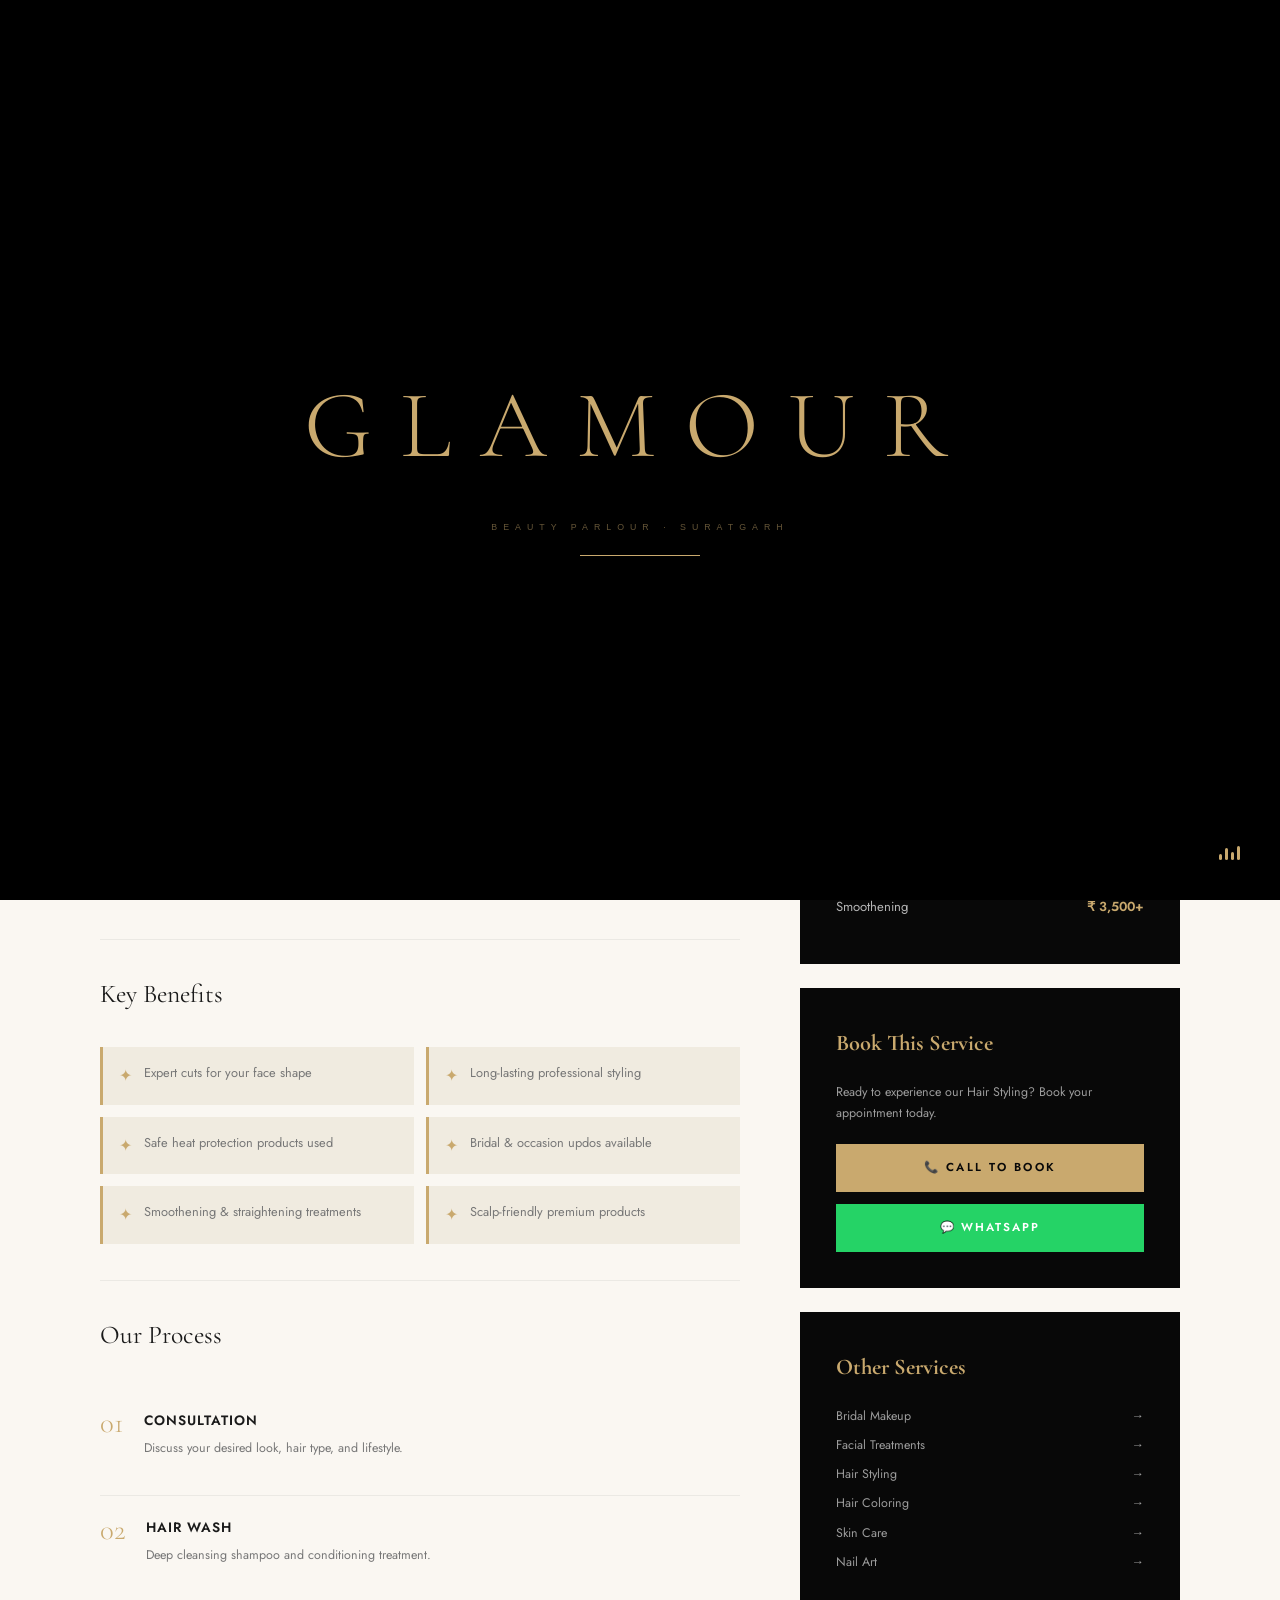
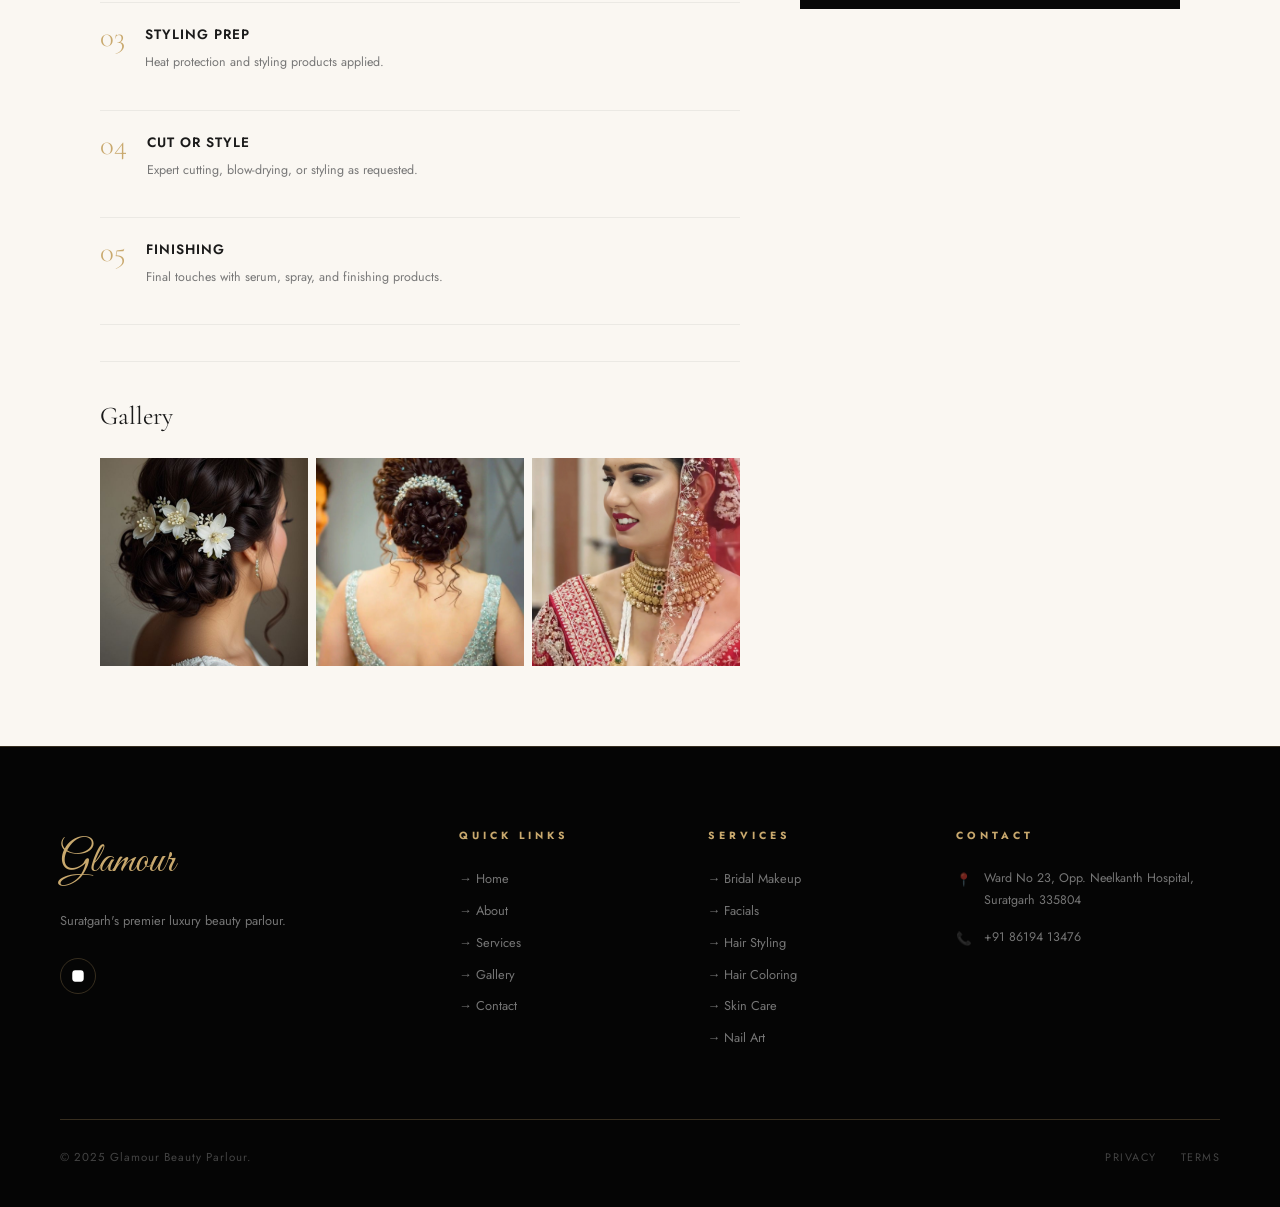
<file: services/hair-styling.html>
<!DOCTYPE html>
<html lang="en">
<head>
  <meta charset="UTF-8"/>
  <meta name="viewport" content="width=device-width, initial-scale=1.0"/>
  <title>Hair Styling | Glamour Beauty Parlour – Suratgarh</title>
  <link rel="stylesheet" href="../css/style.css"/>
  <style>
    #glamour-preloader{position:fixed;top:0;left:0;width:100%;height:100%;background:#000;display:flex;align-items:center;justify-content:center;z-index:99999;transition:opacity 0.8s ease,visibility 0.8s ease;}
    #glamour-preloader.fade-out{opacity:0;visibility:hidden;}
    .preloader-inner{text-align:center;}
    .preloader-title{font-family:'Cormorant Garamond','Georgia',serif;font-size:clamp(3rem,8vw,6rem);font-weight:300;letter-spacing:0.3em;color:#c9a96e;text-transform:uppercase;animation:preloader-glow 1.5s ease-in-out infinite alternate;}
    .preloader-sub{font-family:'Montserrat','Arial',sans-serif;font-size:0.55rem;letter-spacing:6px;text-transform:uppercase;color:rgba(201,169,110,0.5);margin-top:12px;}
    .preloader-bar{width:120px;height:1px;background:rgba(201,169,110,0.2);margin:20px auto 0;position:relative;overflow:hidden;}
    .preloader-bar-fill{position:absolute;top:0;left:-100%;width:100%;height:100%;background:#c9a96e;animation:preloader-slide 1.8s ease-in-out forwards;}
    @keyframes preloader-glow{from{opacity:0.7;}to{opacity:1;text-shadow:0 0 30px rgba(201,169,110,0.4);}}
    @keyframes preloader-slide{0%{left:-100%;}100%{left:0%;}}
</style>
</head>
<body>

<div id="glamour-preloader">
  <div class="preloader-inner">
    <div class="preloader-title">Glamour</div>
    <div class="preloader-sub">Beauty Parlour · Suratgarh</div>
    <div class="preloader-bar"><div class="preloader-bar-fill"></div></div>
  </div>
</div>
<nav class="navbar scrolled" id="navbar">
  <a href="../index.html" class="navbar-logo">
    <img src="../images/logo.png" alt="Glamour Beauty Parlour" class="navbar-logo-img" onerror="this.style.display='none';this.nextElementSibling.style.display='flex';"/>
    <span class="navbar-logo-fallback" style="display:flex;flex-direction:column;">
      <span class="script">Glamour</span>
      <span class="sub">Beauty Parlour · Suratgarh</span>
    </span>
  </a>
  <ul class="navbar-links">
    <li><a href="../index.html">Home</a></li><li><a href="../about.html">About</a></li>
    <li><a href="../services.html" class="active">Services</a></li>
    <li><a href="../gallery.html">Gallery</a></li><li><a href="../contact.html">Contact</a></li>
    <li><a href="https://www.instagram.com/glamour_beauty_hub2019" target="_blank" class="insta-icon"><svg viewBox="0 0 24 24"><path d="M12 2.163c3.204 0 3.584.012 4.85.07 3.252.148 4.771 1.691 4.919 4.919.058 1.265.069 1.645.069 4.849 0 3.205-.012 3.584-.069 4.849-.149 3.225-1.664 4.771-4.919 4.919-1.266.058-1.644.07-4.85.07-3.204 0-3.584-.012-4.849-.07-3.26-.149-4.771-1.699-4.919-4.92-.058-1.265-.07-1.644-.07-4.849 0-3.204.013-3.583.07-4.849.149-3.227 1.664-4.771 4.919-4.919 1.266-.057 1.645-.069 4.849-.069z"/></svg></a></li>
  </ul>
  <div class="hamburger" id="hamburger"><span></span><span></span><span></span></div>
</nav>
<nav class="mobile-nav" id="mobileNav">
  <button class="mobile-close" style="position:absolute;top:28px;right:28px;color:var(--gold);font-size:1.4rem;background:none;border:none;cursor:pointer;">✕</button>
  <a href="../index.html">Home</a><a href="../about.html">About</a><a href="../services.html">Services</a><a href="../gallery.html">Gallery</a><a href="../contact.html">Contact</a>
</nav>
<div class="nav-overlay" id="navOverlay"></div>
<section class="page-hero">
  <img src="../images/services/hair-style.png" alt="Hair Styling"/>
  <div class="page-hero-content">
    <p class="eyebrow">Service Detail</p>
    <h1>Hair <em>Styling</em></h1>
    <div class="breadcrumb"><a href="../index.html">Home</a><span>›</span><a href="../services.html">Services</a><span>›</span><span style="color:rgba(255,255,255,0.7)">Hair Styling</span></div>
  </div>
</section>
<div class="service-detail-layout">
  <div class="service-detail-content reveal">
    <span style="font-size:0.65rem;letter-spacing:4px;text-transform:uppercase;color:var(--gold);">✦ Expert Service</span>
    <h2 style="margin-top:12px;">Hair Styling</h2>
    <p>Transform your look with our expert hair styling services. Our talented hair artists combine technical precision with creative vision to deliver cuts, blowouts, and styles that enhance your natural beauty.</p><p>Whether you want a sleek straight blowout, voluminous curls, an elegant bridal updo, or a modern haircut — our skilled stylists have you covered. We use professional-grade tools and products from leading brands.</p><p>From quick occasion styling to complete makeovers, every hair service at Glamour is performed with care, skill, and attention to your individual hair type and lifestyle.</p>
    <h3 style="font-family:var(--ff-display);font-size:1.6rem;font-weight:400;margin:36px 0 16px;border-top:1px solid rgba(0,0,0,0.06);padding-top:32px;">Key Benefits</h3>
    <div class="benefits-list"><div class="benefit-item"><span class="icon">✦</span><span>Expert cuts for your face shape</span></div><div class="benefit-item"><span class="icon">✦</span><span>Long-lasting professional styling</span></div><div class="benefit-item"><span class="icon">✦</span><span>Safe heat protection products used</span></div><div class="benefit-item"><span class="icon">✦</span><span>Bridal & occasion updos available</span></div><div class="benefit-item"><span class="icon">✦</span><span>Smoothening & straightening treatments</span></div><div class="benefit-item"><span class="icon">✦</span><span>Scalp-friendly premium products</span></div></div>
    <h3 style="font-family:var(--ff-display);font-size:1.6rem;font-weight:400;margin:36px 0 16px;border-top:1px solid rgba(0,0,0,0.06);padding-top:32px;">Our Process</h3>
    <div class="process-steps"><div class="process-step"><div><h4>Consultation</h4><p>Discuss your desired look, hair type, and lifestyle.</p></div></div><div class="process-step"><div><h4>Hair Wash</h4><p>Deep cleansing shampoo and conditioning treatment.</p></div></div><div class="process-step"><div><h4>Styling Prep</h4><p>Heat protection and styling products applied.</p></div></div><div class="process-step"><div><h4>Cut or Style</h4><p>Expert cutting, blow-drying, or styling as requested.</p></div></div><div class="process-step"><div><h4>Finishing</h4><p>Final touches with serum, spray, and finishing products.</p></div></div></div>
    <h3 style="font-family:var(--ff-display);font-size:1.6rem;font-weight:400;margin:36px 0 20px;border-top:1px solid rgba(0,0,0,0.06);padding-top:32px;">Gallery</h3>
    <div style="display:grid;grid-template-columns:repeat(3,1fr);gap:8px;"><img src="../images/gallery/hair/1.png" alt="Hair Styling" style="width:100%;aspect-ratio:1;object-fit:cover;"/><img src="../images/gallery/hair/2.png" alt="Hair Styling" style="width:100%;aspect-ratio:1;object-fit:cover;"/><img src="../images/gallery/bridal/1.png" alt="Hair Styling" style="width:100%;aspect-ratio:1;object-fit:cover;"/></div>
  </div>
  <aside class="service-sidebar reveal reveal-delay-1">
    <div class="sidebar-card">
      <h3>Price Guide</h3>
      <div class="price-row"><span class="name">Hair Wash & Blowdry</span><span class="price">₹ 300</span></div><div class="price-row"><span class="name">Haircut (Ladies)</span><span class="price">₹ 400</span></div><div class="price-row"><span class="name">Straightening</span><span class="price">₹ 600</span></div><div class="price-row"><span class="name">Curling / Waves</span><span class="price">₹ 500</span></div><div class="price-row"><span class="name">Bridal Updo</span><span class="price">₹ 1,500</span></div><div class="price-row"><span class="name">Smoothening</span><span class="price">₹ 3,500+</span></div>
    </div>
    <div class="sidebar-card">
      <h3>Book This Service</h3>
      <p style="font-size:0.78rem;color:rgba(255,255,255,0.6);margin-bottom:20px;line-height:1.7;">Ready to experience our Hair Styling? Book your appointment today.</p>
      <a href="tel:+918619413476" class="btn-primary" style="width:100%;justify-content:center;display:flex;margin-bottom:12px;"><span>📞 Call to Book</span></a>
      <a href="https://wa.me/918619413476" target="_blank" class="btn-whatsapp" style="width:100%;justify-content:center;">💬 WhatsApp</a>
    </div>
    <div class="sidebar-card">
      <h3>Other Services</h3>
      <ul style="display:flex;flex-direction:column;gap:8px;"><li><a href="bridal-makeup.html" style="font-size:0.78rem;color:rgba(255,255,255,0.6);display:flex;justify-content:space-between;" onmouseover="this.style.color='var(--gold)'" onmouseout="this.style.color='rgba(255,255,255,0.6)'">Bridal Makeup <span>→</span></a></li><li><a href="facial-treatment.html" style="font-size:0.78rem;color:rgba(255,255,255,0.6);display:flex;justify-content:space-between;" onmouseover="this.style.color='var(--gold)'" onmouseout="this.style.color='rgba(255,255,255,0.6)'">Facial Treatments <span>→</span></a></li><li><a href="hair-styling.html" style="font-size:0.78rem;color:rgba(255,255,255,0.6);display:flex;justify-content:space-between;" onmouseover="this.style.color='var(--gold)'" onmouseout="this.style.color='rgba(255,255,255,0.6)'">Hair Styling <span>→</span></a></li><li><a href="hair-coloring.html" style="font-size:0.78rem;color:rgba(255,255,255,0.6);display:flex;justify-content:space-between;" onmouseover="this.style.color='var(--gold)'" onmouseout="this.style.color='rgba(255,255,255,0.6)'">Hair Coloring <span>→</span></a></li><li><a href="skin-care.html" style="font-size:0.78rem;color:rgba(255,255,255,0.6);display:flex;justify-content:space-between;" onmouseover="this.style.color='var(--gold)'" onmouseout="this.style.color='rgba(255,255,255,0.6)'">Skin Care <span>→</span></a></li><li><a href="nail-art.html" style="font-size:0.78rem;color:rgba(255,255,255,0.6);display:flex;justify-content:space-between;" onmouseover="this.style.color='var(--gold)'" onmouseout="this.style.color='rgba(255,255,255,0.6)'">Nail Art <span>→</span></a></li></ul>
    </div>
  </aside>
</div>
<footer class="footer">
  <div class="footer-grid">
    <div class="footer-brand"><div class="script">Glamour</div><p>Suratgarh's premier luxury beauty parlour.</p><div class="footer-social"><a href="https://www.instagram.com/glamour_beauty_hub2019" target="_blank"><svg viewBox="0 0 24 24"><path d="M12 2.163c3.204 0 3.584.012 4.85.07 3.252.148 4.771 1.691 4.919 4.919.058 1.265.069 1.645.069 4.849 0 3.205-.012 3.584-.069 4.849-.149 3.225-1.664 4.771-4.919 4.919-1.266.058-1.644.07-4.85.07-3.204 0-3.584-.012-4.849-.07-3.26-.149-4.771-1.699-4.919-4.92-.058-1.265-.07-1.644-.07-4.849 0-3.204.013-3.583.07-4.849.149-3.227 1.664-4.771 4.919-4.919 1.266-.057 1.645-.069 4.849-.069z"/></svg></a></div></div>
    <div class="footer-col"><h4>Quick Links</h4><ul><li><a href="../index.html">→ Home</a></li><li><a href="../about.html">→ About</a></li><li><a href="../services.html">→ Services</a></li><li><a href="../gallery.html">→ Gallery</a></li><li><a href="../contact.html">→ Contact</a></li></ul></div>
    <div class="footer-col"><h4>Services</h4><ul><li><a href="bridal-makeup.html">→ Bridal Makeup</a></li><li><a href="facial-treatment.html">→ Facials</a></li><li><a href="hair-styling.html">→ Hair Styling</a></li><li><a href="hair-coloring.html">→ Hair Coloring</a></li><li><a href="skin-care.html">→ Skin Care</a></li><li><a href="nail-art.html">→ Nail Art</a></li></ul></div>
    <div class="footer-col"><h4>Contact</h4><div class="footer-contact-item"><span class="footer-contact-icon">📍</span><span>Ward No 23, Opp. Neelkanth Hospital, Suratgarh 335804</span></div><div class="footer-contact-item"><span class="footer-contact-icon">📞</span><span><a href="tel:+918619413476">+91 86194 13476</a></span></div></div>
  </div>
  <div class="footer-bottom"><p>© 2025 Glamour Beauty Parlour.</p><div class="footer-bottom-links"><a href="#">Privacy</a><a href="#">Terms</a></div></div>
</footer>
<div class="chatbot-btn" id="chatbotBtn"><div class="pulse"></div><svg viewBox="0 0 24 24"><path d="M20 2H4c-1.1 0-2 .9-2 2v18l4-4h14c1.1 0 2-.9 2-2V4c0-1.1-.9-2-2-2z"/></svg></div>
<div class="chatbot-window" id="chatbotWindow"><div class="chatbot-header"><div class="chatbot-header-info"><div class="chatbot-avatar">✨</div><div><div class="chatbot-name">Glamour Assistant</div><div class="chatbot-status">Online</div></div></div><span class="chatbot-close" id="chatbotClose">✕</span></div><div class="chatbot-messages" id="chatMessages"><div class="chat-msg bot">Hi Beauty ✨<br/>How are you today?<br/>Can I help you?</div></div><div class="chatbot-quick-btns"><button class="quick-btn" data-msg="services">Services</button><button class="quick-btn" data-msg="booking">Booking</button><button class="quick-btn" data-msg="location">Location</button><button class="quick-btn" data-msg="contact">Contact</button></div><div class="chatbot-input-row"><input class="chatbot-input" type="text" placeholder="Type a message…"/><button class="chatbot-send">➤</button></div></div>
<script src="../js/main.js"></script>

<script>
  window.addEventListener('load', function () {
    var preloader = document.getElementById('glamour-preloader');
    if (preloader) { setTimeout(function () { preloader.classList.add('fade-out'); setTimeout(function () { preloader.style.display = 'none'; }, 800); }, 1800); }
  });
</script>
</body>
</html>
</file>
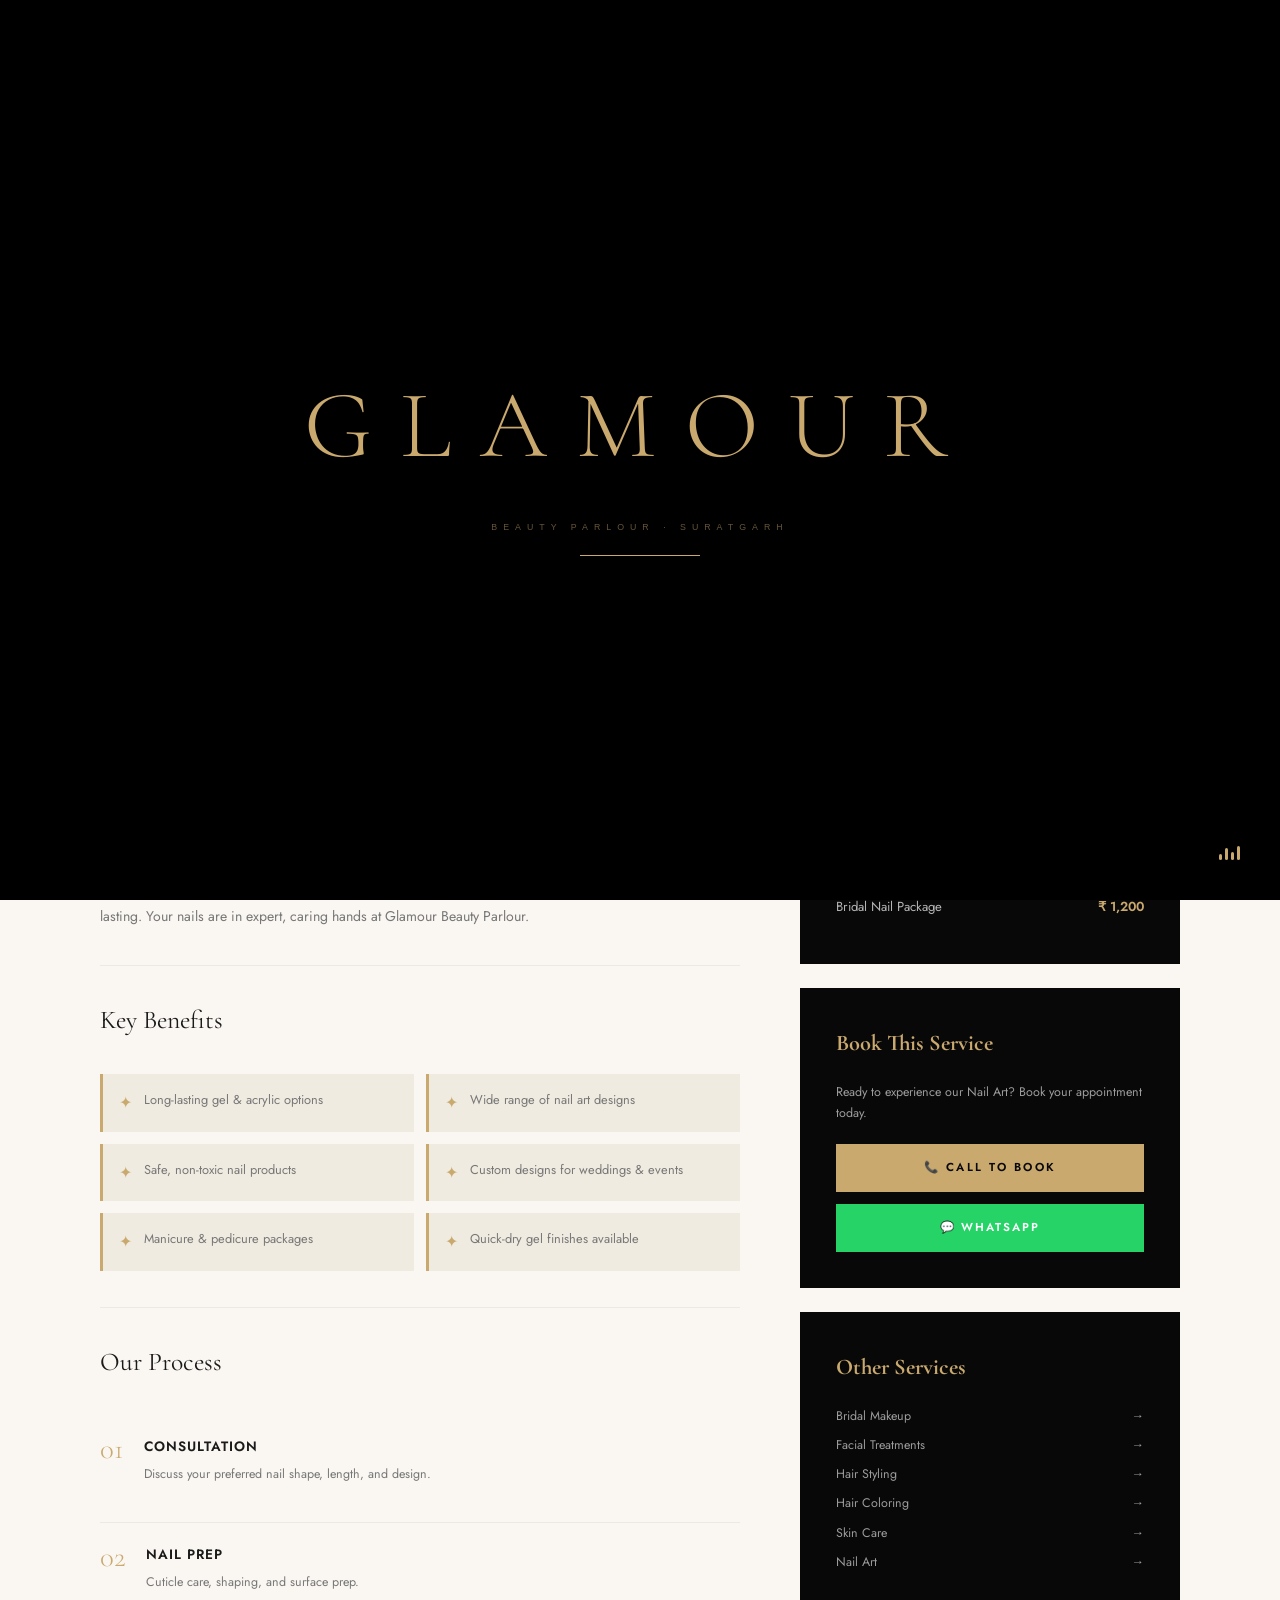
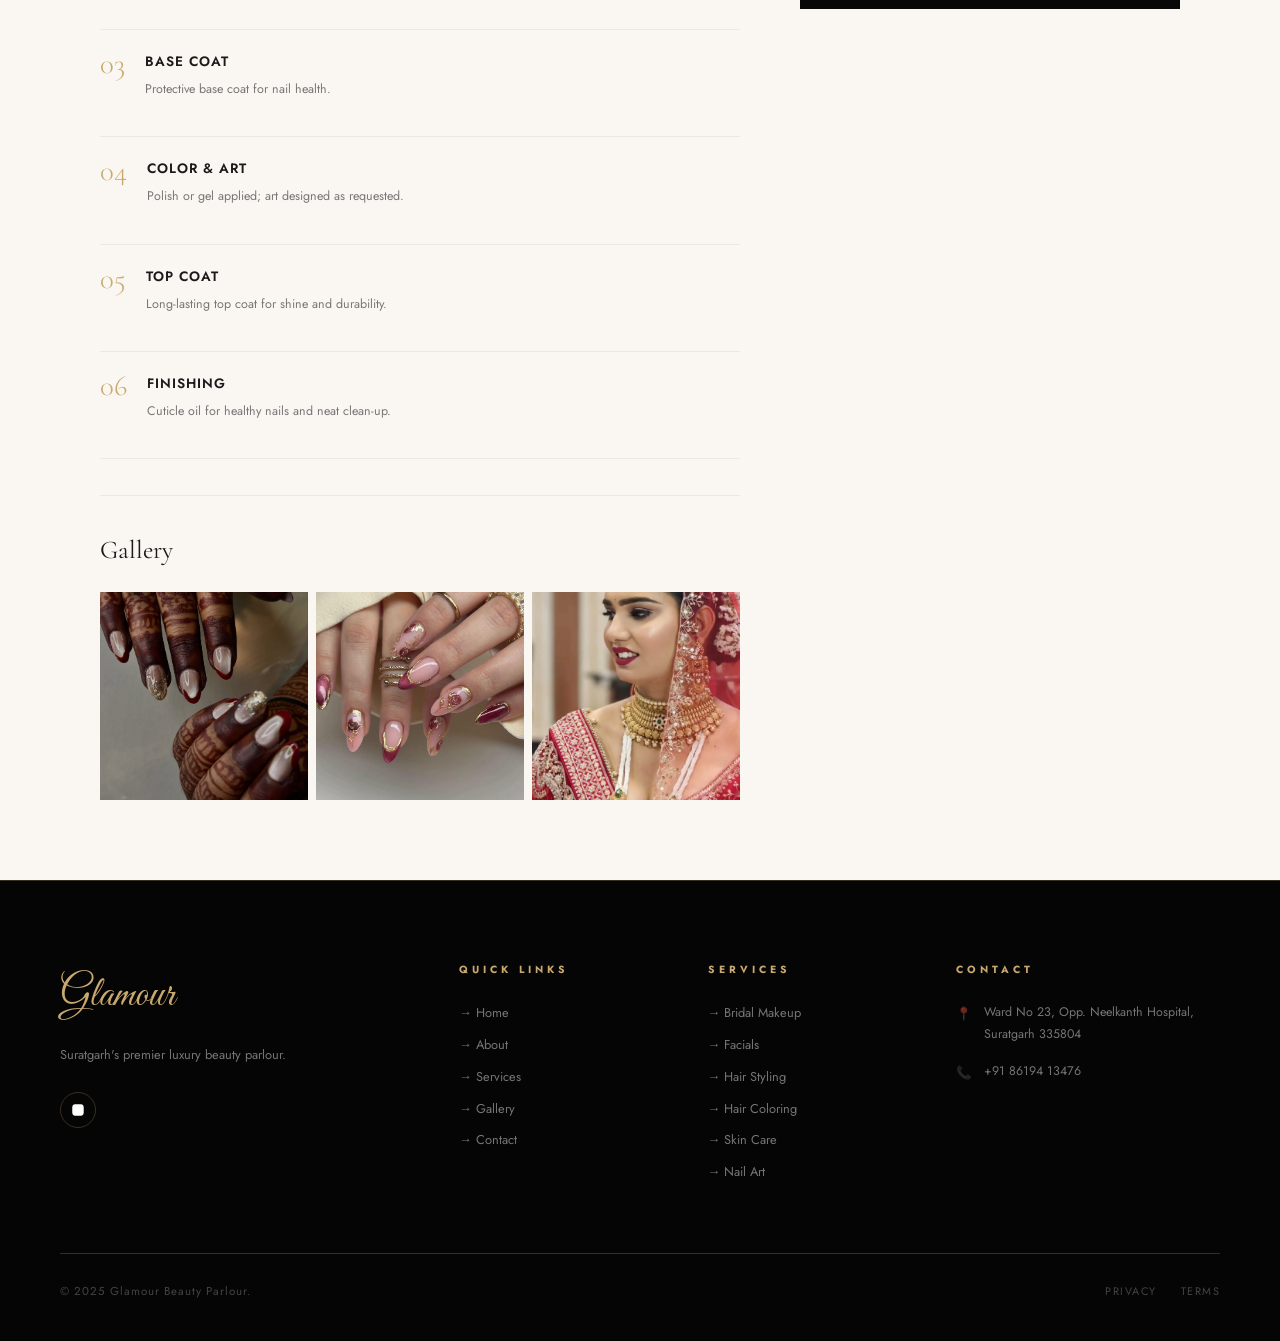
<file: services/nail-art.html>
<!DOCTYPE html>
<html lang="en">
<head>
  <meta charset="UTF-8"/>
  <meta name="viewport" content="width=device-width, initial-scale=1.0"/>
  <title>Nail Art | Glamour Beauty Parlour – Suratgarh</title>
  <link rel="stylesheet" href="../css/style.css"/>
  <style>
    #glamour-preloader{position:fixed;top:0;left:0;width:100%;height:100%;background:#000;display:flex;align-items:center;justify-content:center;z-index:99999;transition:opacity 0.8s ease,visibility 0.8s ease;}
    #glamour-preloader.fade-out{opacity:0;visibility:hidden;}
    .preloader-inner{text-align:center;}
    .preloader-title{font-family:'Cormorant Garamond','Georgia',serif;font-size:clamp(3rem,8vw,6rem);font-weight:300;letter-spacing:0.3em;color:#c9a96e;text-transform:uppercase;animation:preloader-glow 1.5s ease-in-out infinite alternate;}
    .preloader-sub{font-family:'Montserrat','Arial',sans-serif;font-size:0.55rem;letter-spacing:6px;text-transform:uppercase;color:rgba(201,169,110,0.5);margin-top:12px;}
    .preloader-bar{width:120px;height:1px;background:rgba(201,169,110,0.2);margin:20px auto 0;position:relative;overflow:hidden;}
    .preloader-bar-fill{position:absolute;top:0;left:-100%;width:100%;height:100%;background:#c9a96e;animation:preloader-slide 1.8s ease-in-out forwards;}
    @keyframes preloader-glow{from{opacity:0.7;}to{opacity:1;text-shadow:0 0 30px rgba(201,169,110,0.4);}}
    @keyframes preloader-slide{0%{left:-100%;}100%{left:0%;}}
</style>
</head>
<body>

<div id="glamour-preloader">
  <div class="preloader-inner">
    <div class="preloader-title">Glamour</div>
    <div class="preloader-sub">Beauty Parlour · Suratgarh</div>
    <div class="preloader-bar"><div class="preloader-bar-fill"></div></div>
  </div>
</div>
<nav class="navbar scrolled" id="navbar">
  <a href="../index.html" class="navbar-logo">
    <img src="../images/logo.png" alt="Glamour Beauty Parlour" class="navbar-logo-img" onerror="this.style.display='none';this.nextElementSibling.style.display='flex';"/>
    <span class="navbar-logo-fallback" style="display:flex;flex-direction:column;">
      <span class="script">Glamour</span>
      <span class="sub">Beauty Parlour · Suratgarh</span>
    </span>
  </a>
  <ul class="navbar-links">
    <li><a href="../index.html">Home</a></li><li><a href="../about.html">About</a></li>
    <li><a href="../services.html" class="active">Services</a></li>
    <li><a href="../gallery.html">Gallery</a></li><li><a href="../contact.html">Contact</a></li>
    <li><a href="https://www.instagram.com/glamour_beauty_hub2019" target="_blank" class="insta-icon"><svg viewBox="0 0 24 24"><path d="M12 2.163c3.204 0 3.584.012 4.85.07 3.252.148 4.771 1.691 4.919 4.919.058 1.265.069 1.645.069 4.849 0 3.205-.012 3.584-.069 4.849-.149 3.225-1.664 4.771-4.919 4.919-1.266.058-1.644.07-4.85.07-3.204 0-3.584-.012-4.849-.07-3.26-.149-4.771-1.699-4.919-4.92-.058-1.265-.07-1.644-.07-4.849 0-3.204.013-3.583.07-4.849.149-3.227 1.664-4.771 4.919-4.919 1.266-.057 1.645-.069 4.849-.069z"/></svg></a></li>
  </ul>
  <div class="hamburger" id="hamburger"><span></span><span></span><span></span></div>
</nav>
<nav class="mobile-nav" id="mobileNav">
  <button class="mobile-close" style="position:absolute;top:28px;right:28px;color:var(--gold);font-size:1.4rem;background:none;border:none;cursor:pointer;">✕</button>
  <a href="../index.html">Home</a><a href="../about.html">About</a><a href="../services.html">Services</a><a href="../gallery.html">Gallery</a><a href="../contact.html">Contact</a>
</nav>
<div class="nav-overlay" id="navOverlay"></div>
<section class="page-hero">
  <img src="../images/services/nail-art.png" alt="Nail Art"/>
  <div class="page-hero-content">
    <p class="eyebrow">Service Detail</p>
    <h1>Nail <em>Art</em></h1>
    <div class="breadcrumb"><a href="../index.html">Home</a><span>›</span><a href="../services.html">Services</a><span>›</span><span style="color:rgba(255,255,255,0.7)">Nail Art</span></div>
  </div>
</section>
<div class="service-detail-layout">
  <div class="service-detail-content reveal">
    <span style="font-size:0.65rem;letter-spacing:4px;text-transform:uppercase;color:var(--gold);">✦ Creative Service</span>
    <h2 style="margin-top:12px;">Nail Art</h2>
    <p>Express your personality through stunning nail art. Our creative nail specialists are trained in a wide range of nail art techniques — from classic French tips and gel polish to intricate hand-painted designs, ombre nails, and 3D embellishments.</p><p>Whether you want minimal, elegant nails for everyday wear or dramatic, show-stopping designs for a special occasion, our team will craft nails that perfectly complement your look.</p><p>We use premium gel polishes and nail care products that are gentle on your nails, chip-resistant, and long-lasting. Your nails are in expert, caring hands at Glamour Beauty Parlour.</p>
    <h3 style="font-family:var(--ff-display);font-size:1.6rem;font-weight:400;margin:36px 0 16px;border-top:1px solid rgba(0,0,0,0.06);padding-top:32px;">Key Benefits</h3>
    <div class="benefits-list"><div class="benefit-item"><span class="icon">✦</span><span>Long-lasting gel & acrylic options</span></div><div class="benefit-item"><span class="icon">✦</span><span>Wide range of nail art designs</span></div><div class="benefit-item"><span class="icon">✦</span><span>Safe, non-toxic nail products</span></div><div class="benefit-item"><span class="icon">✦</span><span>Custom designs for weddings & events</span></div><div class="benefit-item"><span class="icon">✦</span><span>Manicure & pedicure packages</span></div><div class="benefit-item"><span class="icon">✦</span><span>Quick-dry gel finishes available</span></div></div>
    <h3 style="font-family:var(--ff-display);font-size:1.6rem;font-weight:400;margin:36px 0 16px;border-top:1px solid rgba(0,0,0,0.06);padding-top:32px;">Our Process</h3>
    <div class="process-steps"><div class="process-step"><div><h4>Consultation</h4><p>Discuss your preferred nail shape, length, and design.</p></div></div><div class="process-step"><div><h4>Nail Prep</h4><p>Cuticle care, shaping, and surface prep.</p></div></div><div class="process-step"><div><h4>Base Coat</h4><p>Protective base coat for nail health.</p></div></div><div class="process-step"><div><h4>Color & Art</h4><p>Polish or gel applied; art designed as requested.</p></div></div><div class="process-step"><div><h4>Top Coat</h4><p>Long-lasting top coat for shine and durability.</p></div></div><div class="process-step"><div><h4>Finishing</h4><p>Cuticle oil for healthy nails and neat clean-up.</p></div></div></div>
    <h3 style="font-family:var(--ff-display);font-size:1.6rem;font-weight:400;margin:36px 0 20px;border-top:1px solid rgba(0,0,0,0.06);padding-top:32px;">Gallery</h3>
    <div style="display:grid;grid-template-columns:repeat(3,1fr);gap:8px;"><img src="../images/gallery/skin/1.png" alt="Nail Art" style="width:100%;aspect-ratio:1;object-fit:cover;"/><img src="../images/gallery/skin/2.png" alt="Nail Art" style="width:100%;aspect-ratio:1;object-fit:cover;"/><img src="../images/gallery/bridal/1.png" alt="Nail Art" style="width:100%;aspect-ratio:1;object-fit:cover;"/></div>
  </div>
  <aside class="service-sidebar reveal reveal-delay-1">
    <div class="sidebar-card">
      <h3>Price Guide</h3>
      <div class="price-row"><span class="name">Classic Manicure</span><span class="price">₹ 250</span></div><div class="price-row"><span class="name">Gel Manicure</span><span class="price">₹ 450</span></div><div class="price-row"><span class="name">Nail Art (Simple)</span><span class="price">₹ 100 extra</span></div><div class="price-row"><span class="name">Nail Art (Designer)</span><span class="price">₹ 250 extra</span></div><div class="price-row"><span class="name">Classic Pedicure</span><span class="price">₹ 300</span></div><div class="price-row"><span class="name">Bridal Nail Package</span><span class="price">₹ 1,200</span></div>
    </div>
    <div class="sidebar-card">
      <h3>Book This Service</h3>
      <p style="font-size:0.78rem;color:rgba(255,255,255,0.6);margin-bottom:20px;line-height:1.7;">Ready to experience our Nail Art? Book your appointment today.</p>
      <a href="tel:+918619413476" class="btn-primary" style="width:100%;justify-content:center;display:flex;margin-bottom:12px;"><span>📞 Call to Book</span></a>
      <a href="https://wa.me/918619413476" target="_blank" class="btn-whatsapp" style="width:100%;justify-content:center;">💬 WhatsApp</a>
    </div>
    <div class="sidebar-card">
      <h3>Other Services</h3>
      <ul style="display:flex;flex-direction:column;gap:8px;"><li><a href="bridal-makeup.html" style="font-size:0.78rem;color:rgba(255,255,255,0.6);display:flex;justify-content:space-between;" onmouseover="this.style.color='var(--gold)'" onmouseout="this.style.color='rgba(255,255,255,0.6)'">Bridal Makeup <span>→</span></a></li><li><a href="facial-treatment.html" style="font-size:0.78rem;color:rgba(255,255,255,0.6);display:flex;justify-content:space-between;" onmouseover="this.style.color='var(--gold)'" onmouseout="this.style.color='rgba(255,255,255,0.6)'">Facial Treatments <span>→</span></a></li><li><a href="hair-styling.html" style="font-size:0.78rem;color:rgba(255,255,255,0.6);display:flex;justify-content:space-between;" onmouseover="this.style.color='var(--gold)'" onmouseout="this.style.color='rgba(255,255,255,0.6)'">Hair Styling <span>→</span></a></li><li><a href="hair-coloring.html" style="font-size:0.78rem;color:rgba(255,255,255,0.6);display:flex;justify-content:space-between;" onmouseover="this.style.color='var(--gold)'" onmouseout="this.style.color='rgba(255,255,255,0.6)'">Hair Coloring <span>→</span></a></li><li><a href="skin-care.html" style="font-size:0.78rem;color:rgba(255,255,255,0.6);display:flex;justify-content:space-between;" onmouseover="this.style.color='var(--gold)'" onmouseout="this.style.color='rgba(255,255,255,0.6)'">Skin Care <span>→</span></a></li><li><a href="nail-art.html" style="font-size:0.78rem;color:rgba(255,255,255,0.6);display:flex;justify-content:space-between;" onmouseover="this.style.color='var(--gold)'" onmouseout="this.style.color='rgba(255,255,255,0.6)'">Nail Art <span>→</span></a></li></ul>
    </div>
  </aside>
</div>
<footer class="footer">
  <div class="footer-grid">
    <div class="footer-brand"><div class="script">Glamour</div><p>Suratgarh's premier luxury beauty parlour.</p><div class="footer-social"><a href="https://www.instagram.com/glamour_beauty_hub2019" target="_blank"><svg viewBox="0 0 24 24"><path d="M12 2.163c3.204 0 3.584.012 4.85.07 3.252.148 4.771 1.691 4.919 4.919.058 1.265.069 1.645.069 4.849 0 3.205-.012 3.584-.069 4.849-.149 3.225-1.664 4.771-4.919 4.919-1.266.058-1.644.07-4.85.07-3.204 0-3.584-.012-4.849-.07-3.26-.149-4.771-1.699-4.919-4.92-.058-1.265-.07-1.644-.07-4.849 0-3.204.013-3.583.07-4.849.149-3.227 1.664-4.771 4.919-4.919 1.266-.057 1.645-.069 4.849-.069z"/></svg></a></div></div>
    <div class="footer-col"><h4>Quick Links</h4><ul><li><a href="../index.html">→ Home</a></li><li><a href="../about.html">→ About</a></li><li><a href="../services.html">→ Services</a></li><li><a href="../gallery.html">→ Gallery</a></li><li><a href="../contact.html">→ Contact</a></li></ul></div>
    <div class="footer-col"><h4>Services</h4><ul><li><a href="bridal-makeup.html">→ Bridal Makeup</a></li><li><a href="facial-treatment.html">→ Facials</a></li><li><a href="hair-styling.html">→ Hair Styling</a></li><li><a href="hair-coloring.html">→ Hair Coloring</a></li><li><a href="skin-care.html">→ Skin Care</a></li><li><a href="nail-art.html">→ Nail Art</a></li></ul></div>
    <div class="footer-col"><h4>Contact</h4><div class="footer-contact-item"><span class="footer-contact-icon">📍</span><span>Ward No 23, Opp. Neelkanth Hospital, Suratgarh 335804</span></div><div class="footer-contact-item"><span class="footer-contact-icon">📞</span><span><a href="tel:+918619413476">+91 86194 13476</a></span></div></div>
  </div>
  <div class="footer-bottom"><p>© 2025 Glamour Beauty Parlour.</p><div class="footer-bottom-links"><a href="#">Privacy</a><a href="#">Terms</a></div></div>
</footer>
<div class="chatbot-btn" id="chatbotBtn"><div class="pulse"></div><svg viewBox="0 0 24 24"><path d="M20 2H4c-1.1 0-2 .9-2 2v18l4-4h14c1.1 0 2-.9 2-2V4c0-1.1-.9-2-2-2z"/></svg></div>
<div class="chatbot-window" id="chatbotWindow"><div class="chatbot-header"><div class="chatbot-header-info"><div class="chatbot-avatar">✨</div><div><div class="chatbot-name">Glamour Assistant</div><div class="chatbot-status">Online</div></div></div><span class="chatbot-close" id="chatbotClose">✕</span></div><div class="chatbot-messages" id="chatMessages"><div class="chat-msg bot">Hi Beauty ✨<br/>How are you today?<br/>Can I help you?</div></div><div class="chatbot-quick-btns"><button class="quick-btn" data-msg="services">Services</button><button class="quick-btn" data-msg="booking">Booking</button><button class="quick-btn" data-msg="location">Location</button><button class="quick-btn" data-msg="contact">Contact</button></div><div class="chatbot-input-row"><input class="chatbot-input" type="text" placeholder="Type a message…"/><button class="chatbot-send">➤</button></div></div>
<script src="../js/main.js"></script>

<script>
  window.addEventListener('load', function () {
    var preloader = document.getElementById('glamour-preloader');
    if (preloader) { setTimeout(function () { preloader.classList.add('fade-out'); setTimeout(function () { preloader.style.display = 'none'; }, 800); }, 1800); }
  });
</script>
</body>
</html>
</file>
<file: css/style.css>
/* ============================================================
   GLAMOUR BEAUTY PARLOUR — Global Stylesheet
   Black + Gold Luxury Theme
   ============================================================ */

@import url('https://fonts.googleapis.com/css2?family=Cormorant+Garamond:ital,wght@0,300;0,400;0,500;0,600;0,700;1,300;1,400;1,600&family=Jost:wght@300;400;500;600&family=Great+Vibes&display=swap');

/* ── CSS Variables ── */
:root {
  --black:       #080808;
  --black-soft:  #111111;
  --gold:        #c9a96e;
  --gold-light:  #e8d5b0;
  --gold-dark:   #9a7340;
  --gold-shine:  #f0d99b;
  --cream:       #faf7f2;
  --cream-dark:  #f0ebe0;
  --white:       #ffffff;
  --text-dark:   #1a1a1a;
  --text-muted:  #777;
  --border:      rgba(201,169,110,0.25);

  --ff-display: 'Cormorant Garamond', Georgia, serif;
  --ff-script:  'Great Vibes', cursive;
  --ff-body:    'Jost', sans-serif;

  --transition: 0.4s cubic-bezier(0.25, 0.46, 0.45, 0.94);
  --shadow-gold: 0 8px 32px rgba(201,169,110,0.18);
  --shadow-dark: 0 8px 40px rgba(0,0,0,0.35);
}

/* ── Reset ── */
*, *::before, *::after { box-sizing: border-box; margin: 0; padding: 0; }
html { scroll-behavior: smooth; font-size: 16px; }
body {
  font-family: var(--ff-body);
  background: var(--cream);
  color: var(--text-dark);
  overflow-x: hidden;
  line-height: 1.7;
}
img { max-width: 100%; display: block; }
a { text-decoration: none; color: inherit; }
ul { list-style: none; }
button { cursor: pointer; border: none; background: none; font-family: inherit; }

/* ── Scrollbar ── */
::-webkit-scrollbar { width: 6px; }
::-webkit-scrollbar-track { background: var(--black); }
::-webkit-scrollbar-thumb { background: var(--gold); border-radius: 3px; }

/* ── Selection ── */
::selection { background: var(--gold); color: var(--black); }

/* ============================================================
   NAVIGATION
   ============================================================ */
.navbar {
  position: fixed;
  top: 0; left: 0;
  width: 100%;
  z-index: 1000;
  padding: 24px 60px;
  display: flex;
  align-items: center;
  justify-content: space-between;
  transition: var(--transition);
  background: transparent;
}
.navbar.scrolled {
  background: rgba(8,8,8,0.97);
  padding: 16px 60px;
  backdrop-filter: blur(12px);
  border-bottom: 1px solid var(--border);
}
.navbar-logo {
  display: flex;
  flex-direction: column;
  line-height: 1;
}
.navbar-logo .script {
  font-family: var(--ff-script);
  font-size: 2rem;
  color: var(--gold);
  letter-spacing: 1px;
}
.navbar-logo .sub {
  font-family: var(--ff-body);
  font-size: 0.55rem;
  letter-spacing: 4px;
  text-transform: uppercase;
  color: var(--gold-light);
}
.navbar-links {
  display: flex;
  align-items: center;
  gap: 36px;
}
.navbar-links a {
  font-family: var(--ff-body);
  font-size: 0.75rem;
  letter-spacing: 2.5px;
  text-transform: uppercase;
  color: rgba(255,255,255,0.85);
  position: relative;
  transition: color var(--transition);
}
.navbar-links a::after {
  content: '';
  position: absolute;
  bottom: -4px; left: 0;
  width: 0; height: 1px;
  background: var(--gold);
  transition: width var(--transition);
}
.navbar-links a:hover, .navbar-links a.active { color: var(--gold); }
.navbar-links a:hover::after, .navbar-links a.active::after { width: 100%; }
.navbar-links .insta-icon {
  width: 34px; height: 34px;
  border: 1px solid var(--border);
  border-radius: 50%;
  display: flex; align-items: center; justify-content: center;
  transition: var(--transition);
}
.navbar-links .insta-icon:hover { background: var(--gold); border-color: var(--gold); }
.navbar-links .insta-icon svg { width: 15px; height: 15px; fill: var(--white); }

/* Hamburger */
.hamburger {
  display: none;
  flex-direction: column;
  gap: 5px;
  cursor: pointer;
}
.hamburger span {
  width: 26px; height: 1.5px;
  background: var(--gold);
  transition: var(--transition);
  display: block;
}

/* Mobile Nav */
.mobile-nav {
  display: none;
  position: fixed;
  top: 0; right: -100%;
  width: 280px; height: 100vh;
  background: var(--black-soft);
  z-index: 999;
  padding: 100px 40px 40px;
  flex-direction: column;
  gap: 28px;
  transition: right 0.5s cubic-bezier(0.77,0,0.175,1);
  border-left: 1px solid var(--border);
}
.mobile-nav.open { right: 0; }
.mobile-nav a {
  font-size: 0.8rem;
  letter-spacing: 3px;
  text-transform: uppercase;
  color: rgba(255,255,255,0.8);
  transition: color var(--transition);
  display: block;
  padding-bottom: 12px;
  border-bottom: 1px solid var(--border);
}
.mobile-nav a:hover { color: var(--gold); }
.nav-overlay {
  display: none;
  position: fixed;
  inset: 0;
  background: rgba(0,0,0,0.6);
  z-index: 998;
}
.nav-overlay.open { display: block; }

/* ============================================================
   HERO SLIDER
   ============================================================ */
.hero {
  position: relative;
  height: 100vh;
  min-height: 680px;
  overflow: hidden;
  background: var(--black);
}
.hero-slide {
  position: absolute;
  inset: 0;
  opacity: 0;
  transition: opacity 1.2s ease;
}
.hero-slide.active { opacity: 1; }
.hero-slide img {
  width: 100%; height: 100%;
  object-fit: cover;
  transform: scale(1.05);
  transition: transform 7s ease;
  filter: brightness(0.45);
}
.hero-slide.active img { transform: scale(1); }

.hero-overlay {
  position: absolute;
  inset: 0;
  background: linear-gradient(
    135deg,
    rgba(8,8,8,0.7) 0%,
    rgba(8,8,8,0.2) 50%,
    rgba(8,8,8,0.5) 100%
  );
}
.hero-content {
  position: absolute;
  top: 50%; left: 50%;
  transform: translate(-50%, -50%);
  text-align: center;
  width: 90%;
  max-width: 860px;
}
.hero-eyebrow {
  font-size: 0.7rem;
  letter-spacing: 5px;
  text-transform: uppercase;
  color: var(--gold);
  margin-bottom: 20px;
  opacity: 0;
  animation: fadeUp 1s 0.3s forwards;
}
.hero-title {
  font-family: var(--ff-display);
  font-size: clamp(3.2rem, 6vw, 6.5rem);
  font-weight: 300;
  line-height: 1.08;
  color: var(--white);
  margin-bottom: 24px;
  opacity: 0;
  animation: fadeUp 1s 0.6s forwards;
}
.hero-title em {
  font-style: italic;
  color: var(--gold-light);
}
.hero-subtitle {
  font-size: 0.9rem;
  letter-spacing: 2px;
  color: rgba(255,255,255,0.7);
  margin-bottom: 44px;
  opacity: 0;
  animation: fadeUp 1s 0.9s forwards;
}
.hero-buttons {
  display: flex;
  gap: 16px;
  justify-content: center;
  flex-wrap: wrap;
  opacity: 0;
  animation: fadeUp 1s 1.1s forwards;
}

/* Hero Controls */
.hero-controls {
  position: absolute;
  bottom: 40px; left: 50%;
  transform: translateX(-50%);
  display: flex;
  gap: 10px;
  z-index: 10;
}
.hero-dot {
  width: 6px; height: 6px;
  border-radius: 50%;
  background: rgba(255,255,255,0.4);
  cursor: pointer;
  transition: var(--transition);
}
.hero-dot.active {
  background: var(--gold);
  width: 28px;
  border-radius: 3px;
}
.hero-arrows {
  position: absolute;
  top: 50%;
  width: 100%;
  display: flex;
  justify-content: space-between;
  padding: 0 30px;
  transform: translateY(-50%);
  z-index: 10;
}
.hero-arrow {
  width: 48px; height: 48px;
  border: 1px solid rgba(201,169,110,0.4);
  border-radius: 50%;
  display: flex; align-items: center; justify-content: center;
  cursor: pointer;
  transition: var(--transition);
  background: rgba(8,8,8,0.3);
}
.hero-arrow:hover { background: var(--gold); border-color: var(--gold); }
.hero-arrow svg { width: 18px; height: 18px; stroke: var(--white); fill: none; }

.hero-scroll {
  position: absolute;
  bottom: 40px; right: 60px;
  display: flex;
  flex-direction: column;
  align-items: center;
  gap: 8px;
  color: rgba(255,255,255,0.5);
  font-size: 0.6rem;
  letter-spacing: 3px;
  text-transform: uppercase;
}
.hero-scroll-line {
  width: 1px; height: 50px;
  background: linear-gradient(to bottom, var(--gold), transparent);
  animation: scrollLine 2s ease infinite;
}

/* ============================================================
   BUTTONS
   ============================================================ */
.btn-primary {
  display: inline-flex;
  align-items: center;
  gap: 10px;
  padding: 14px 36px;
  background: var(--gold);
  color: var(--black);
  font-family: var(--ff-body);
  font-size: 0.72rem;
  font-weight: 600;
  letter-spacing: 2.5px;
  text-transform: uppercase;
  transition: var(--transition);
  position: relative;
  overflow: hidden;
}
.btn-primary::before {
  content: '';
  position: absolute;
  top: 0; left: -100%;
  width: 100%; height: 100%;
  background: var(--gold-dark);
  transition: left var(--transition);
  z-index: 0;
}
.btn-primary:hover::before { left: 0; }
.btn-primary span { position: relative; z-index: 1; }
.btn-primary:hover { color: var(--white); }

.btn-outline {
  display: inline-flex;
  align-items: center;
  gap: 10px;
  padding: 13px 35px;
  background: transparent;
  color: var(--white);
  border: 1px solid rgba(255,255,255,0.5);
  font-family: var(--ff-body);
  font-size: 0.72rem;
  font-weight: 500;
  letter-spacing: 2.5px;
  text-transform: uppercase;
  transition: var(--transition);
}
.btn-outline:hover {
  border-color: var(--gold);
  color: var(--gold);
}

.btn-dark {
  display: inline-flex;
  align-items: center;
  gap: 10px;
  padding: 14px 36px;
  background: var(--black);
  color: var(--gold);
  border: 1px solid var(--gold);
  font-family: var(--ff-body);
  font-size: 0.72rem;
  font-weight: 600;
  letter-spacing: 2.5px;
  text-transform: uppercase;
  transition: var(--transition);
}
.btn-dark:hover { background: var(--gold); color: var(--black); }

/* ============================================================
   SECTION COMMONS
   ============================================================ */
.section { padding: 100px 60px; }
.section-sm { padding: 70px 60px; }
.section-dark { background: var(--black); color: var(--white); }
.section-cream { background: var(--cream); }
.section-cream-dark { background: var(--cream-dark); }

.section-header {
  text-align: center;
  margin-bottom: 64px;
}
.section-eyebrow {
  font-size: 0.65rem;
  letter-spacing: 5px;
  text-transform: uppercase;
  color: var(--gold);
  margin-bottom: 14px;
  display: block;
}
.section-title {
  font-family: var(--ff-display);
  font-size: clamp(2.4rem, 4vw, 4rem);
  font-weight: 400;
  line-height: 1.15;
  color: var(--text-dark);
}
.section-dark .section-title { color: var(--white); }
.section-title em { font-style: italic; color: var(--gold); }
.section-divider {
  width: 60px; height: 1px;
  background: var(--gold);
  margin: 20px auto 0;
}
.section-subtitle {
  font-size: 0.9rem;
  color: var(--text-muted);
  margin-top: 16px;
  max-width: 540px;
  margin-left: auto;
  margin-right: auto;
  letter-spacing: 0.5px;
}
.section-dark .section-subtitle { color: rgba(255,255,255,0.55); }

/* ============================================================
   SERVICES CARDS
   ============================================================ */
.services-grid {
  display: grid;
  grid-template-columns: repeat(3, 1fr);
  gap: 2px;
  max-width: 1200px;
  margin: 0 auto;
}
.service-card {
  position: relative;
  overflow: hidden;
  aspect-ratio: 3/4;
  cursor: pointer;
}
.service-card img {
  width: 100%; height: 100%;
  object-fit: cover;
  transition: transform 0.7s ease;
  filter: brightness(0.6);
}
.service-card:hover img { transform: scale(1.06); filter: brightness(0.4); }
.service-card-overlay {
  position: absolute;
  inset: 0;
  background: linear-gradient(to top, rgba(8,8,8,0.9) 0%, transparent 60%);
  display: flex;
  flex-direction: column;
  justify-content: flex-end;
  padding: 36px 28px;
  transition: var(--transition);
}
.service-card-num {
  font-family: var(--ff-display);
  font-size: 0.7rem;
  letter-spacing: 3px;
  color: var(--gold);
  margin-bottom: 8px;
}
.service-card-title {
  font-family: var(--ff-display);
  font-size: 1.7rem;
  font-weight: 400;
  color: var(--white);
  line-height: 1.2;
  margin-bottom: 10px;
}
.service-card-desc {
  font-size: 0.78rem;
  color: rgba(255,255,255,0.65);
  margin-bottom: 20px;
  opacity: 0;
  transform: translateY(10px);
  transition: var(--transition);
  letter-spacing: 0.5px;
}
.service-card:hover .service-card-desc {
  opacity: 1;
  transform: translateY(0);
}
.service-card-link {
  font-size: 0.65rem;
  letter-spacing: 3px;
  text-transform: uppercase;
  color: var(--gold);
  display: flex;
  align-items: center;
  gap: 8px;
  opacity: 0;
  transform: translateY(10px);
  transition: var(--transition) 0.05s;
}
.service-card:hover .service-card-link {
  opacity: 1;
  transform: translateY(0);
}
.service-card-link::after {
  content: '→';
  transition: transform 0.3s ease;
}
.service-card-link:hover::after { transform: translateX(4px); }

/* ============================================================
   ABOUT PREVIEW
   ============================================================ */
.about-preview {
  display: grid;
  grid-template-columns: 1fr 1fr;
  gap: 80px;
  align-items: center;
  max-width: 1200px;
  margin: 0 auto;
}
.about-preview-images {
  position: relative;
  height: 580px;
}
.about-img-main {
  position: absolute;
  top: 0; left: 0;
  width: 75%; height: 85%;
  object-fit: cover;
}
.about-img-accent {
  position: absolute;
  bottom: 0; right: 0;
  width: 55%; height: 55%;
  object-fit: cover;
  border: 6px solid var(--cream);
}
.about-img-badge {
  position: absolute;
  top: 50%; left: 60%;
  transform: translate(-50%, -50%);
  width: 100px; height: 100px;
  border-radius: 50%;
  background: var(--gold);
  display: flex;
  flex-direction: column;
  align-items: center;
  justify-content: center;
  box-shadow: var(--shadow-gold);
}
.about-img-badge .years {
  font-family: var(--ff-display);
  font-size: 2rem;
  font-weight: 600;
  color: var(--black);
  line-height: 1;
}
.about-img-badge .years-text {
  font-size: 0.55rem;
  letter-spacing: 2px;
  text-transform: uppercase;
  color: var(--black-soft);
  text-align: center;
}
.about-preview-text .eyebrow {
  font-size: 0.65rem;
  letter-spacing: 5px;
  text-transform: uppercase;
  color: var(--gold);
  margin-bottom: 16px;
}
.about-preview-text h2 {
  font-family: var(--ff-display);
  font-size: clamp(2.2rem, 3.5vw, 3.4rem);
  font-weight: 400;
  line-height: 1.15;
  margin-bottom: 24px;
}
.about-preview-text h2 em { font-style: italic; color: var(--gold-dark); }
.about-preview-text p {
  font-size: 0.88rem;
  color: var(--text-muted);
  line-height: 1.9;
  margin-bottom: 16px;
}
.about-stats {
  display: flex;
  gap: 36px;
  margin: 32px 0;
  padding: 24px 0;
  border-top: 1px solid var(--border);
  border-bottom: 1px solid var(--border);
}
.about-stat-num {
  font-family: var(--ff-display);
  font-size: 2.4rem;
  font-weight: 300;
  color: var(--gold);
  line-height: 1;
}
.about-stat-label {
  font-size: 0.65rem;
  letter-spacing: 2px;
  text-transform: uppercase;
  color: var(--text-muted);
  margin-top: 4px;
}

/* ============================================================
   GALLERY PREVIEW
   ============================================================ */
.gallery-grid-preview {
  display: grid;
  grid-template-columns: repeat(4, 1fr);
  grid-template-rows: repeat(2, 240px);
  gap: 6px;
  max-width: 1200px;
  margin: 0 auto 40px;
}
.gallery-item {
  overflow: hidden;
  position: relative;
  cursor: pointer;
}
.gallery-item:first-child {
  grid-column: span 2;
  grid-row: span 2;
}
.gallery-item img {
  width: 100%; height: 100%;
  object-fit: cover;
  transition: transform 0.7s ease;
}
.gallery-item:hover img { transform: scale(1.07); }
.gallery-item-overlay {
  position: absolute;
  inset: 0;
  background: rgba(8,8,8,0);
  display: flex;
  align-items: center;
  justify-content: center;
  transition: var(--transition);
}
.gallery-item:hover .gallery-item-overlay { background: rgba(201,169,110,0.25); }
.gallery-item-overlay span {
  color: var(--white);
  font-size: 1.6rem;
  opacity: 0;
  transition: var(--transition);
}
.gallery-item:hover .gallery-item-overlay span { opacity: 1; }

/* ============================================================
   REVIEWS
   ============================================================ */
.reviews-track {
  display: grid;
  grid-template-columns: repeat(3, 1fr);
  gap: 28px;
  max-width: 1200px;
  margin: 0 auto;
}
.review-card {
  background: var(--black-soft);
  border: 1px solid var(--border);
  padding: 40px 32px;
  position: relative;
  transition: var(--transition);
}
.review-card:hover {
  border-color: var(--gold);
  transform: translateY(-4px);
  box-shadow: var(--shadow-gold);
}
.review-quote {
  font-family: var(--ff-display);
  font-size: 4rem;
  color: var(--gold);
  line-height: 1;
  margin-bottom: 8px;
}
.review-text {
  font-family: var(--ff-display);
  font-size: 1.05rem;
  font-style: italic;
  color: rgba(255,255,255,0.8);
  line-height: 1.7;
  margin-bottom: 24px;
}
.review-stars { color: var(--gold); font-size: 0.8rem; margin-bottom: 16px; letter-spacing: 2px; }
.review-author {
  display: flex;
  align-items: center;
  gap: 14px;
  border-top: 1px solid var(--border);
  padding-top: 20px;
}
.review-avatar {
  width: 44px; height: 44px;
  border-radius: 50%;
  object-fit: cover;
  border: 2px solid var(--gold);
}
.review-name {
  font-size: 0.78rem;
  font-weight: 600;
  letter-spacing: 1.5px;
  text-transform: uppercase;
  color: var(--white);
}
.review-role { font-size: 0.68rem; color: var(--text-muted); margin-top: 2px; }

/* ============================================================
   INSTAGRAM SECTION
   ============================================================ */
.instagram-grid {
  display: grid;
  grid-template-columns: repeat(6, 1fr);
  gap: 4px;
  max-width: 1300px;
  margin: 0 auto;
}
.insta-item {
  aspect-ratio: 1;
  overflow: hidden;
  position: relative;
  cursor: pointer;
}
.insta-item img {
  width: 100%; height: 100%;
  object-fit: cover;
  transition: transform 0.6s ease;
}
.insta-item:hover img { transform: scale(1.08); }
.insta-item-overlay {
  position: absolute;
  inset: 0;
  background: rgba(8,8,8,0);
  display: flex;
  align-items: center;
  justify-content: center;
  flex-direction: column;
  gap: 6px;
  transition: var(--transition);
}
.insta-item:hover .insta-item-overlay { background: rgba(201,169,110,0.5); }
.insta-item-overlay svg {
  width: 28px; height: 28px;
  fill: white;
  opacity: 0;
  transition: var(--transition);
}
.insta-item:hover .insta-item-overlay svg { opacity: 1; }

/* ============================================================
   CONTACT CTA
   ============================================================ */
.contact-cta {
  text-align: center;
  padding: 100px 60px;
  position: relative;
  overflow: hidden;
}
.contact-cta-bg {
  position: absolute;
  inset: 0;
  background: var(--black);
}
.contact-cta-bg img {
  width: 100%; height: 100%;
  object-fit: cover;
  opacity: 0.25;
}
.contact-cta-content { position: relative; z-index: 1; }
.contact-cta-content h2 {
  font-family: var(--ff-display);
  font-size: clamp(2.8rem, 5vw, 5rem);
  font-weight: 300;
  color: var(--white);
  margin-bottom: 20px;
}
.contact-cta-content p {
  font-size: 0.88rem;
  color: rgba(255,255,255,0.6);
  margin-bottom: 40px;
  letter-spacing: 1px;
}

/* ============================================================
   FOOTER
   ============================================================ */
.footer {
  background: #050505;
  border-top: 1px solid var(--border);
  padding: 80px 60px 40px;
}
.footer-grid {
  display: grid;
  grid-template-columns: 1.8fr 1fr 1fr 1.4fr;
  gap: 60px;
  margin-bottom: 60px;
}
.footer-brand .script {
  font-family: var(--ff-script);
  font-size: 2.6rem;
  color: var(--gold);
}
.footer-brand p {
  font-size: 0.8rem;
  color: rgba(255,255,255,0.45);
  line-height: 1.9;
  margin-top: 12px;
  max-width: 260px;
}
.footer-social {
  display: flex;
  gap: 10px;
  margin-top: 24px;
}
.footer-social a {
  width: 36px; height: 36px;
  border: 1px solid var(--border);
  border-radius: 50%;
  display: flex; align-items: center; justify-content: center;
  transition: var(--transition);
}
.footer-social a:hover { background: var(--gold); border-color: var(--gold); }
.footer-social svg { width: 14px; height: 14px; fill: var(--white); }
.footer-col h4 {
  font-size: 0.65rem;
  letter-spacing: 4px;
  text-transform: uppercase;
  color: var(--gold);
  margin-bottom: 24px;
}
.footer-col ul li {
  margin-bottom: 10px;
}
.footer-col ul li a {
  font-size: 0.8rem;
  color: rgba(255,255,255,0.45);
  transition: color var(--transition);
  display: flex;
  align-items: center;
  gap: 8px;
}
.footer-col ul li a:hover { color: var(--gold); }
.footer-contact-item {
  display: flex;
  gap: 12px;
  margin-bottom: 16px;
}
.footer-contact-icon {
  color: var(--gold);
  font-size: 0.8rem;
  margin-top: 2px;
  flex-shrink: 0;
}
.footer-contact-item span {
  font-size: 0.78rem;
  color: rgba(255,255,255,0.45);
  line-height: 1.7;
}
.footer-bottom {
  border-top: 1px solid var(--border);
  padding-top: 28px;
  display: flex;
  justify-content: space-between;
  align-items: center;
}
.footer-bottom p {
  font-size: 0.72rem;
  color: rgba(255,255,255,0.25);
  letter-spacing: 1px;
}
.footer-bottom-links {
  display: flex;
  gap: 24px;
}
.footer-bottom-links a {
  font-size: 0.68rem;
  letter-spacing: 1.5px;
  text-transform: uppercase;
  color: rgba(255,255,255,0.25);
  transition: color var(--transition);
}
.footer-bottom-links a:hover { color: var(--gold); }

/* ============================================================
   PAGE HERO (Inner Pages)
   ============================================================ */
.page-hero {
  height: 55vh;
  min-height: 420px;
  position: relative;
  background: var(--black);
  display: flex;
  align-items: center;
  justify-content: center;
  overflow: hidden;
}
.page-hero img {
  position: absolute;
  inset: 0;
  width: 100%; height: 100%;
  object-fit: cover;
  filter: brightness(0.35);
}
.page-hero-content {
  position: relative;
  text-align: center;
  z-index: 1;
}
.page-hero-content .eyebrow {
  font-size: 0.65rem;
  letter-spacing: 5px;
  text-transform: uppercase;
  color: var(--gold);
  margin-bottom: 16px;
}
.page-hero-content h1 {
  font-family: var(--ff-display);
  font-size: clamp(3rem, 6vw, 5.5rem);
  font-weight: 300;
  color: var(--white);
  line-height: 1.1;
}
.page-hero-content h1 em { font-style: italic; color: var(--gold-light); }
.breadcrumb {
  display: flex;
  align-items: center;
  justify-content: center;
  gap: 10px;
  margin-top: 20px;
  font-size: 0.72rem;
  letter-spacing: 1.5px;
  color: rgba(255,255,255,0.45);
  text-transform: uppercase;
}
.breadcrumb a { transition: color var(--transition); }
.breadcrumb a:hover { color: var(--gold); }
.breadcrumb span { color: var(--gold); }

/* ============================================================
   ABOUT PAGE CONTENT
   ============================================================ */
.about-story {
  display: grid;
  grid-template-columns: 1fr 1fr;
  gap: 80px;
  align-items: center;
  max-width: 1200px;
  margin: 0 auto;
}
.philosophy-cards {
  display: grid;
  grid-template-columns: repeat(3, 1fr);
  gap: 2px;
  max-width: 1200px;
  margin: 0 auto;
}
.philosophy-card {
  padding: 48px 32px;
  background: var(--black-soft);
  border: 1px solid var(--border);
  text-align: center;
  transition: var(--transition);
}
.philosophy-card:hover { border-color: var(--gold); }
.philosophy-icon {
  font-size: 2rem;
  margin-bottom: 20px;
}
.philosophy-card h3 {
  font-family: var(--ff-display);
  font-size: 1.4rem;
  font-weight: 400;
  color: var(--white);
  margin-bottom: 14px;
}
.philosophy-card p {
  font-size: 0.8rem;
  color: rgba(255,255,255,0.5);
  line-height: 1.8;
}

.team-grid {
  display: grid;
  grid-template-columns: repeat(4, 1fr);
  gap: 28px;
  max-width: 1200px;
  margin: 0 auto;
}

/* ============================================================
   SERVICES PAGE
   ============================================================ */
.services-listing {
  display: grid;
  grid-template-columns: repeat(3, 1fr);
  gap: 32px;
  max-width: 1200px;
  margin: 0 auto;
}
.service-listing-card {
  background: var(--white);
  border: 1px solid rgba(0,0,0,0.06);
  overflow: hidden;
  transition: var(--transition);
}
.service-listing-card:hover {
  box-shadow: var(--shadow-dark);
  transform: translateY(-6px);
}
.service-listing-card:hover .service-listing-img img {
  transform: scale(1.06);
}
.service-listing-img {
  height: 280px;
  overflow: hidden;
  position: relative;
}
.service-listing-img img {
  width: 100%; height: 100%;
  object-fit: cover;
  transition: transform 0.7s ease;
}
.service-listing-badge {
  position: absolute;
  top: 16px; right: 16px;
  background: var(--gold);
  color: var(--black);
  font-size: 0.6rem;
  letter-spacing: 2px;
  text-transform: uppercase;
  padding: 5px 12px;
  font-weight: 600;
}
.service-listing-body {
  padding: 28px 24px;
}
.service-listing-body h3 {
  font-family: var(--ff-display);
  font-size: 1.6rem;
  font-weight: 400;
  margin-bottom: 10px;
}
.service-listing-body p {
  font-size: 0.8rem;
  color: var(--text-muted);
  line-height: 1.8;
  margin-bottom: 20px;
}
.service-listing-footer {
  display: flex;
  justify-content: space-between;
  align-items: center;
  padding-top: 16px;
  border-top: 1px solid rgba(0,0,0,0.06);
}
.service-price {
  font-family: var(--ff-display);
  font-size: 1.2rem;
  font-weight: 600;
  color: var(--gold-dark);
}

/* ============================================================
   SERVICE DETAIL PAGE
   ============================================================ */
.service-detail-layout {
  display: grid;
  grid-template-columns: 1fr 380px;
  gap: 60px;
  max-width: 1200px;
  margin: 0 auto;
  padding: 80px 60px;
}
.service-detail-content h2 {
  font-family: var(--ff-display);
  font-size: 2.8rem;
  font-weight: 400;
  margin-bottom: 20px;
}
.service-detail-content p {
  font-size: 0.88rem;
  color: var(--text-muted);
  line-height: 1.9;
  margin-bottom: 16px;
}
.benefits-list {
  display: grid;
  grid-template-columns: repeat(2, 1fr);
  gap: 12px;
  margin: 32px 0;
}
.benefit-item {
  display: flex;
  align-items: flex-start;
  gap: 12px;
  padding: 16px;
  background: var(--cream-dark);
  border-left: 3px solid var(--gold);
}
.benefit-item .icon { color: var(--gold); font-size: 1rem; flex-shrink: 0; }
.benefit-item span { font-size: 0.8rem; color: var(--text-muted); line-height: 1.6; }
.process-steps {
  counter-reset: steps;
  margin: 32px 0;
}
.process-step {
  display: flex;
  gap: 20px;
  padding: 20px 0;
  border-bottom: 1px solid rgba(0,0,0,0.06);
  counter-increment: steps;
}
.process-step::before {
  content: counter(steps, decimal-leading-zero);
  font-family: var(--ff-display);
  font-size: 1.8rem;
  font-weight: 300;
  color: var(--gold);
  flex-shrink: 0;
  line-height: 1;
}
.process-step h4 {
  font-size: 0.85rem;
  font-weight: 600;
  letter-spacing: 1px;
  text-transform: uppercase;
  margin-bottom: 6px;
}
.process-step p { font-size: 0.78rem; color: var(--text-muted); line-height: 1.7; }

.service-sidebar {
  position: sticky;
  top: 100px;
  height: fit-content;
}
.sidebar-card {
  background: var(--black);
  color: var(--white);
  padding: 36px;
  margin-bottom: 24px;
}
.sidebar-card h3 {
  font-family: var(--ff-display);
  font-size: 1.4rem;
  color: var(--gold);
  margin-bottom: 20px;
}
.price-row {
  display: flex;
  justify-content: space-between;
  padding: 10px 0;
  border-bottom: 1px solid var(--border);
  font-size: 0.82rem;
}
.price-row:last-child { border: none; }
.price-row .name { color: rgba(255,255,255,0.7); }
.price-row .price { color: var(--gold); font-weight: 600; }

/* ============================================================
   GALLERY PAGE
   ============================================================ */
.gallery-filter {
  display: flex;
  gap: 8px;
  justify-content: center;
  flex-wrap: wrap;
  margin-bottom: 40px;
}
.filter-btn {
  padding: 9px 22px;
  font-size: 0.65rem;
  letter-spacing: 2.5px;
  text-transform: uppercase;
  border: 1px solid rgba(0,0,0,0.15);
  background: transparent;
  cursor: pointer;
  transition: var(--transition);
  font-family: var(--ff-body);
  color: var(--text-muted);
}
.filter-btn.active, .filter-btn:hover {
  background: var(--gold);
  border-color: var(--gold);
  color: var(--black);
  font-weight: 600;
}
.gallery-masonry {
  columns: 4;
  column-gap: 8px;
  max-width: 1300px;
  margin: 0 auto;
}
.gallery-masonry-item {
  break-inside: avoid;
  margin-bottom: 8px;
  overflow: hidden;
  cursor: pointer;
  position: relative;
}
.gallery-masonry-item img {
  width: 100%;
  display: block;
  transition: transform 0.6s ease;
}
.gallery-masonry-item:hover img { transform: scale(1.05); }
.gallery-masonry-item-overlay {
  position: absolute;
  inset: 0;
  background: rgba(201,169,110,0);
  display: flex;
  align-items: center;
  justify-content: center;
  transition: var(--transition);
}
.gallery-masonry-item:hover .gallery-masonry-item-overlay {
  background: rgba(201,169,110,0.35);
}
.gallery-masonry-item-overlay span {
  font-size: 2rem;
  opacity: 0;
  transition: var(--transition);
}
.gallery-masonry-item:hover .gallery-masonry-item-overlay span { opacity: 1; }

/* Lightbox */
.lightbox {
  display: none;
  position: fixed;
  inset: 0;
  background: rgba(0,0,0,0.95);
  z-index: 2000;
  align-items: center;
  justify-content: center;
}
.lightbox.open { display: flex; }
.lightbox-img {
  max-width: 85vw;
  max-height: 85vh;
  object-fit: contain;
}
.lightbox-close {
  position: absolute;
  top: 24px; right: 32px;
  font-size: 2rem;
  color: var(--gold);
  cursor: pointer;
}

/* ============================================================
   CONTACT PAGE
   ============================================================ */
.contact-layout {
  display: grid;
  grid-template-columns: 1fr 1.2fr;
  gap: 80px;
  max-width: 1200px;
  margin: 0 auto;
}
.contact-info-item {
  display: flex;
  gap: 20px;
  margin-bottom: 32px;
}
.contact-info-icon {
  width: 50px; height: 50px;
  background: var(--gold);
  display: flex;
  align-items: center;
  justify-content: center;
  flex-shrink: 0;
  font-size: 1.2rem;
}
.contact-info-text h4 {
  font-size: 0.7rem;
  letter-spacing: 3px;
  text-transform: uppercase;
  color: var(--gold);
  margin-bottom: 6px;
}
.contact-info-text p {
  font-size: 0.85rem;
  color: var(--text-muted);
  line-height: 1.7;
}
.contact-info-text a { color: var(--gold-dark); transition: color var(--transition); }
.contact-info-text a:hover { color: var(--gold); }

.contact-form-group {
  margin-bottom: 20px;
}
.contact-form-group label {
  display: block;
  font-size: 0.65rem;
  letter-spacing: 2.5px;
  text-transform: uppercase;
  color: var(--text-muted);
  margin-bottom: 8px;
}
.contact-form-group input,
.contact-form-group textarea,
.contact-form-group select {
  width: 100%;
  padding: 14px 16px;
  background: var(--cream-dark);
  border: 1px solid rgba(0,0,0,0.1);
  border-bottom: 1px solid var(--gold);
  outline: none;
  font-family: var(--ff-body);
  font-size: 0.85rem;
  color: var(--text-dark);
  transition: var(--transition);
}
.contact-form-group input:focus,
.contact-form-group textarea:focus {
  border-bottom-color: var(--gold-dark);
  background: var(--cream);
}
.contact-form-group textarea { min-height: 130px; resize: vertical; }
.contact-action-btns {
  display: flex;
  gap: 14px;
  margin-top: 20px;
}
.btn-whatsapp {
  display: inline-flex;
  align-items: center;
  gap: 10px;
  padding: 14px 28px;
  background: #25D366;
  color: white;
  font-size: 0.72rem;
  font-weight: 600;
  letter-spacing: 2px;
  text-transform: uppercase;
  transition: var(--transition);
}
.btn-whatsapp:hover { background: #1da851; }
.btn-call {
  display: inline-flex;
  align-items: center;
  gap: 10px;
  padding: 14px 28px;
  background: var(--black);
  color: var(--gold);
  border: 1px solid var(--gold);
  font-size: 0.72rem;
  font-weight: 600;
  letter-spacing: 2px;
  text-transform: uppercase;
  transition: var(--transition);
}
.btn-call:hover { background: var(--gold); color: var(--black); }

.map-wrapper {
  margin-top: 40px;
  border: 1px solid var(--border);
  overflow: hidden;
  height: 300px;
}
.map-wrapper iframe {
  width: 100%;
  height: 100%;
  border: none;
  filter: grayscale(50%);
}

/* ============================================================
   CHATBOT
   ============================================================ */
.chatbot-btn {
  position: fixed;
  bottom: 28px; right: 28px;
  width: 56px; height: 56px;
  background: var(--gold);
  border-radius: 50%;
  display: flex;
  align-items: center;
  justify-content: center;
  cursor: pointer;
  z-index: 900;
  box-shadow: 0 4px 20px rgba(201,169,110,0.4);
  transition: var(--transition);
}
.chatbot-btn:hover { transform: scale(1.1); }
.chatbot-btn svg { width: 24px; height: 24px; fill: var(--black); }
.chatbot-btn .pulse {
  position: absolute;
  inset: -4px;
  border-radius: 50%;
  border: 2px solid var(--gold);
  animation: pulse 2s infinite;
}

.chatbot-window {
  position: fixed;
  bottom: 100px; right: 28px;
  width: 320px;
  background: var(--white);
  border: 1px solid var(--border);
  box-shadow: var(--shadow-dark);
  z-index: 900;
  display: none;
  flex-direction: column;
  max-height: 480px;
  overflow: hidden;
}
.chatbot-window.open { display: flex; }
.chatbot-header {
  background: var(--black);
  padding: 16px 20px;
  display: flex;
  align-items: center;
  justify-content: space-between;
}
.chatbot-header-info {
  display: flex;
  align-items: center;
  gap: 12px;
}
.chatbot-avatar {
  width: 36px; height: 36px;
  border-radius: 50%;
  background: var(--gold);
  display: flex; align-items: center; justify-content: center;
  font-size: 1.1rem;
}
.chatbot-name {
  font-size: 0.78rem;
  font-weight: 600;
  color: var(--white);
  letter-spacing: 1px;
}
.chatbot-status {
  font-size: 0.62rem;
  color: #4ade80;
  display: flex;
  align-items: center;
  gap: 4px;
}
.chatbot-status::before {
  content: '';
  width: 6px; height: 6px;
  background: #4ade80;
  border-radius: 50%;
  display: inline-block;
}
.chatbot-close {
  color: rgba(255,255,255,0.5);
  cursor: pointer;
  font-size: 1.2rem;
  transition: color var(--transition);
}
.chatbot-close:hover { color: var(--gold); }
.chatbot-messages {
  flex: 1;
  overflow-y: auto;
  padding: 16px;
  display: flex;
  flex-direction: column;
  gap: 10px;
  background: #fafafa;
}
.chat-msg {
  max-width: 82%;
  padding: 10px 14px;
  font-size: 0.78rem;
  line-height: 1.6;
}
.chat-msg.bot {
  background: var(--black);
  color: var(--white);
  border-radius: 0 12px 12px 12px;
  align-self: flex-start;
}
.chat-msg.user {
  background: var(--gold);
  color: var(--black);
  border-radius: 12px 12px 0 12px;
  align-self: flex-end;
  font-weight: 500;
}
.chatbot-quick-btns {
  padding: 8px 12px;
  display: flex;
  flex-wrap: wrap;
  gap: 6px;
  background: #f5f5f5;
  border-top: 1px solid rgba(0,0,0,0.06);
}
.quick-btn {
  font-size: 0.65rem;
  padding: 5px 12px;
  background: var(--white);
  border: 1px solid var(--border);
  cursor: pointer;
  transition: var(--transition);
  font-family: var(--ff-body);
  color: var(--text-dark);
  letter-spacing: 0.5px;
}
.quick-btn:hover { background: var(--gold); border-color: var(--gold); color: var(--black); }
.chatbot-input-row {
  display: flex;
  border-top: 1px solid rgba(0,0,0,0.08);
}
.chatbot-input {
  flex: 1;
  padding: 12px 16px;
  font-family: var(--ff-body);
  font-size: 0.8rem;
  border: none;
  outline: none;
  background: var(--white);
}
.chatbot-send {
  padding: 12px 16px;
  background: var(--gold);
  cursor: pointer;
  border: none;
  font-size: 1rem;
  transition: var(--transition);
}
.chatbot-send:hover { background: var(--gold-dark); }

/* ============================================================
   ANIMATIONS
   ============================================================ */
@keyframes fadeUp {
  from { opacity: 0; transform: translateY(28px); }
  to   { opacity: 1; transform: translateY(0); }
}
@keyframes fadeIn {
  from { opacity: 0; }
  to   { opacity: 1; }
}
@keyframes scrollLine {
  0%   { transform: scaleY(0); transform-origin: top; }
  50%  { transform: scaleY(1); transform-origin: top; }
  51%  { transform: scaleY(1); transform-origin: bottom; }
  100% { transform: scaleY(0); transform-origin: bottom; }
}
@keyframes pulse {
  0%   { transform: scale(1); opacity: 0.7; }
  100% { transform: scale(1.6); opacity: 0; }
}
@keyframes shimmer {
  0%   { background-position: -200% 0; }
  100% { background-position: 200% 0; }
}

.reveal {
  opacity: 0;
  transform: translateY(40px);
  transition: opacity 0.8s ease, transform 0.8s ease;
}
.reveal.visible {
  opacity: 1;
  transform: translateY(0);
}
.reveal-delay-1 { transition-delay: 0.15s; }
.reveal-delay-2 { transition-delay: 0.3s; }
.reveal-delay-3 { transition-delay: 0.45s; }
.reveal-delay-4 { transition-delay: 0.6s; }

/* Gold shimmer text */
.gold-shimmer {
  background: linear-gradient(90deg, var(--gold-dark) 0%, var(--gold-shine) 50%, var(--gold-dark) 100%);
  background-size: 200% auto;
  -webkit-background-clip: text;
  -webkit-text-fill-color: transparent;
  animation: shimmer 3s linear infinite;
}

/* ============================================================
   RESPONSIVE
   ============================================================ */
@media (max-width: 1100px) {
  .navbar { padding: 20px 40px; }
  .navbar.scrolled { padding: 14px 40px; }
  .section { padding: 80px 40px; }
  .section-sm { padding: 60px 40px; }
  .services-grid { grid-template-columns: repeat(2, 1fr); }
  .footer-grid { grid-template-columns: 1fr 1fr; gap: 40px; }
  .contact-layout { grid-template-columns: 1fr; gap: 50px; }
  .service-detail-layout { grid-template-columns: 1fr; padding: 60px 40px; }
  .service-sidebar { position: static; }
}

@media (max-width: 768px) {
  .navbar { padding: 18px 24px; }
  .navbar.scrolled { padding: 14px 24px; }
  .navbar-links { display: none; }
  .hamburger { display: flex; }
  .mobile-nav { display: flex; }
  .section { padding: 60px 24px; }
  .section-sm { padding: 50px 24px; }
  .hero-content { width: 92%; }
  .hero-scroll { display: none; }
  .hero-arrows { padding: 0 16px; }
  .services-grid { grid-template-columns: 1fr; }
  .about-preview { grid-template-columns: 1fr; gap: 40px; }
  .about-preview-images { height: 380px; }
  .gallery-grid-preview { grid-template-columns: repeat(2, 1fr); grid-template-rows: auto; }
  .gallery-grid-preview .gallery-item:first-child { grid-column: span 2; grid-row: span 1; }
  .reviews-track { grid-template-columns: 1fr; }
  .instagram-grid { grid-template-columns: repeat(3, 1fr); }
  .philosophy-cards { grid-template-columns: 1fr; }
  .services-listing { grid-template-columns: 1fr; }
  .gallery-masonry { columns: 2; }
  .footer-grid { grid-template-columns: 1fr; gap: 32px; }
  .footer { padding: 60px 24px 32px; }
  .footer-bottom { flex-direction: column; gap: 14px; text-align: center; }
  .contact-cta { padding: 70px 24px; }
  .chatbot-window { right: 12px; left: 12px; width: auto; }
  .about-story { grid-template-columns: 1fr; gap: 40px; }
  .benefits-list { grid-template-columns: 1fr; }
  .team-grid { grid-template-columns: repeat(2, 1fr); }
}

@media (max-width: 480px) {
  .hero-title { font-size: 2.8rem; }
  .hero-buttons { flex-direction: column; align-items: center; }
  .gallery-masonry { columns: 1; }
  .instagram-grid { grid-template-columns: repeat(2, 1fr); }
}

/* ── LOGO IMAGE ── */
.navbar-logo-img {
  height: 44px;
  width: auto;
  object-fit: contain;
  display: block;
}
/* ============================================================
   GLAMOUR BEAUTY PARLOUR — Feature Additions
   Advanced Chatbot · Booking Modal · Micro-interactions
   ============================================================ */

/* ── MICRO INTERACTIONS ── */

/* Button hover glow */
.btn-primary:hover {
  box-shadow: 0 0 24px rgba(201,169,110,0.45);
}
.btn-dark:hover {
  box-shadow: 0 0 20px rgba(201,169,110,0.35);
}
.btn-whatsapp:hover {
  box-shadow: 0 0 20px rgba(37,211,102,0.4);
}
.btn-call:hover {
  box-shadow: 0 0 20px rgba(201,169,110,0.35);
}

/* Card hover lift — service cards */
.service-listing-card {
  transition: transform 0.38s cubic-bezier(0.25,0.46,0.45,0.94),
              box-shadow 0.38s cubic-bezier(0.25,0.46,0.45,0.94);
}
.service-listing-card:hover {
  transform: translateY(-8px);
  box-shadow: 0 20px 50px rgba(0,0,0,0.18), 0 0 0 1px rgba(201,169,110,0.18);
}

/* Review card lift */
.review-card {
  transition: transform 0.38s cubic-bezier(0.25,0.46,0.45,0.94),
              box-shadow 0.38s cubic-bezier(0.25,0.46,0.45,0.94),
              border-color 0.38s ease;
}
.review-card:hover {
  transform: translateY(-6px);
}

/* Philosophy card subtle glow */
.philosophy-card {
  transition: border-color 0.38s ease, box-shadow 0.38s ease, transform 0.38s ease;
}
.philosophy-card:hover {
  transform: translateY(-4px);
  box-shadow: 0 12px 36px rgba(0,0,0,0.25);
}

/* Gallery masonry smooth transition */
.gallery-masonry-item {
  transition: transform 0.4s ease;
}
.gallery-masonry-item:hover {
  transform: translateY(-3px);
}

/* Sidebar card subtle glow */
.sidebar-card {
  transition: border-color 0.3s ease, box-shadow 0.3s ease;
}
.sidebar-card:hover {
  border: 1px solid rgba(201,169,110,0.4);
  box-shadow: 0 8px 32px rgba(0,0,0,0.3);
}

/* Navbar logo hover */
.navbar-logo {
  transition: opacity 0.3s ease;
}
.navbar-logo:hover {
  opacity: 0.85;
}

/* Instagram item smooth scale */
.insta-item {
  transition: transform 0.4s ease;
}
.insta-item:hover {
  transform: scale(1.02);
  z-index: 2;
}

/* Filter buttons smooth */
.filter-btn {
  transition: all 0.3s cubic-bezier(0.25,0.46,0.45,0.94);
}

/* Footer social icons */
.footer-social a {
  transition: all 0.35s ease;
}
.footer-social a:hover {
  transform: translateY(-3px);
  box-shadow: 0 6px 16px rgba(201,169,110,0.3);
}

/* ──────────────────────────────────────────────
   ADVANCED CHATBOT — FULL SCREEN
   ────────────────────────────────────────────── */

/* Override existing chatbot to full screen on open */
.chatbot-window.fullscreen {
  position: fixed;
  inset: 0;
  width: 100%;
  height: 100%;
  bottom: 0;
  right: 0;
  max-height: 100vh;
  border: none;
  border-radius: 0;
  z-index: 9999;
  flex-direction: column;
}

/* Fullscreen header */
.chatbot-window.fullscreen .chatbot-header {
  padding: 20px 28px;
  border-bottom: 1px solid rgba(201,169,110,0.2);
  flex-shrink: 0;
}

/* Fullscreen messages area */
.chatbot-window.fullscreen .chatbot-messages {
  flex: 1;
  overflow-y: auto;
  padding: 28px;
  max-height: none;
  background: #0d0d0d;
  gap: 16px;
}

/* Fullscreen chat bubbles */
.chatbot-window.fullscreen .chat-msg.bot {
  max-width: 60%;
  padding: 14px 20px;
  font-size: 0.88rem;
  background: #1a1a1a;
  border: 1px solid rgba(201,169,110,0.15);
  border-radius: 0 16px 16px 16px;
  line-height: 1.7;
}
.chatbot-window.fullscreen .chat-msg.user {
  max-width: 60%;
  padding: 14px 20px;
  font-size: 0.88rem;
  background: var(--gold);
  border-radius: 16px 16px 0 16px;
}

/* Quick action buttons in fullscreen */
.chatbot-window.fullscreen .chatbot-quick-btns {
  padding: 14px 28px;
  gap: 10px;
  background: #111;
  border-top: 1px solid rgba(201,169,110,0.12);
  flex-shrink: 0;
}
.chatbot-window.fullscreen .quick-btn {
  padding: 9px 20px;
  font-size: 0.7rem;
  letter-spacing: 1.5px;
  border-radius: 0;
  background: transparent;
  border: 1px solid rgba(201,169,110,0.3);
  color: rgba(255,255,255,0.7);
  transition: all 0.3s ease;
}
.chatbot-window.fullscreen .quick-btn:hover {
  background: var(--gold);
  border-color: var(--gold);
  color: var(--black);
}

/* Fullscreen input row */
.chatbot-window.fullscreen .chatbot-input-row {
  flex-shrink: 0;
  background: #111;
  border-top: 1px solid rgba(201,169,110,0.12);
  padding: 0;
}
.chatbot-window.fullscreen .chatbot-input {
  background: #111;
  color: var(--white);
  padding: 18px 28px;
  font-size: 0.88rem;
  border: none;
}
.chatbot-window.fullscreen .chatbot-input::placeholder {
  color: rgba(255,255,255,0.3);
}
.chatbot-window.fullscreen .chatbot-send {
  padding: 18px 24px;
  background: var(--gold);
  font-size: 1.1rem;
}

/* Mini popup toast before chatbot opens */
.chatbot-toast {
  position: fixed;
  bottom: 100px;
  right: 28px;
  background: var(--black);
  color: var(--white);
  border: 1px solid var(--border);
  padding: 14px 20px 14px 16px;
  font-size: 0.82rem;
  line-height: 1.5;
  max-width: 240px;
  box-shadow: var(--shadow-dark);
  z-index: 899;
  animation: toastIn 0.4s ease forwards;
  border-left: 3px solid var(--gold);
}
.chatbot-toast::after {
  content: '✕';
  position: absolute;
  top: 8px; right: 12px;
  font-size: 0.75rem;
  color: rgba(255,255,255,0.4);
  cursor: pointer;
}
@keyframes toastIn {
  from { opacity: 0; transform: translateY(10px); }
  to   { opacity: 1; transform: translateY(0); }
}
.chatbot-toast.hiding {
  animation: toastOut 0.3s ease forwards;
}
@keyframes toastOut {
  from { opacity: 1; transform: translateY(0); }
  to   { opacity: 0; transform: translateY(10px); }
}

/* Chatbot close button in fullscreen */
.chatbot-fullscreen-close {
  margin-left: auto;
  color: rgba(255,255,255,0.5);
  cursor: pointer;
  font-size: 1.4rem;
  line-height: 1;
  transition: color 0.3s ease;
  background: none;
  border: none;
  padding: 4px 8px;
}
.chatbot-fullscreen-close:hover { color: var(--gold); }

/* Typing indicator */
.chat-typing {
  display: flex;
  gap: 5px;
  align-items: center;
  padding: 12px 16px;
  background: #1a1a1a;
  border: 1px solid rgba(201,169,110,0.15);
  border-radius: 0 16px 16px 16px;
  align-self: flex-start;
  max-width: 80px;
}
.chat-typing span {
  width: 7px; height: 7px;
  background: var(--gold);
  border-radius: 50%;
  animation: typingDot 1.2s infinite;
}
.chat-typing span:nth-child(2) { animation-delay: 0.2s; }
.chat-typing span:nth-child(3) { animation-delay: 0.4s; }
@keyframes typingDot {
  0%, 80%, 100% { opacity: 0.3; transform: scale(0.8); }
  40%            { opacity: 1;   transform: scale(1.1); }
}

/* ──────────────────────────────────────────────
   LUXURY BOOKING MODAL
   ────────────────────────────────────────────── */

.booking-modal-overlay {
  display: none;
  position: fixed;
  inset: 0;
  background: rgba(0,0,0,0.88);
  z-index: 8000;
  align-items: center;
  justify-content: center;
  backdrop-filter: blur(4px);
  padding: 20px;
  overflow-y: auto;
}
.booking-modal-overlay.open {
  display: flex;
}

.booking-modal {
  background: var(--black-soft);
  border: 1px solid var(--border);
  width: 100%;
  max-width: 620px;
  position: relative;
  animation: modalIn 0.45s cubic-bezier(0.25,0.46,0.45,0.94) forwards;
  margin: auto;
}
@keyframes modalIn {
  from { opacity: 0; transform: translateY(30px) scale(0.97); }
  to   { opacity: 1; transform: translateY(0)   scale(1); }
}

.booking-modal-header {
  background: var(--black);
  padding: 36px 44px 28px;
  border-bottom: 1px solid var(--border);
  position: relative;
}
.booking-modal-header .eyebrow {
  font-size: 0.6rem;
  letter-spacing: 5px;
  text-transform: uppercase;
  color: var(--gold);
  display: block;
  margin-bottom: 10px;
}
.booking-modal-header h2 {
  font-family: var(--ff-display);
  font-size: clamp(1.8rem, 3vw, 2.6rem);
  font-weight: 300;
  color: var(--white);
  line-height: 1.15;
}
.booking-modal-header h2 em {
  font-style: italic;
  color: var(--gold-light);
}
.booking-modal-close {
  position: absolute;
  top: 20px; right: 24px;
  font-size: 1.5rem;
  color: rgba(255,255,255,0.4);
  cursor: pointer;
  background: none;
  border: none;
  transition: color 0.3s ease;
  line-height: 1;
  padding: 4px;
}
.booking-modal-close:hover { color: var(--gold); }

.booking-modal-body {
  padding: 36px 44px 44px;
}

/* Booking form fields */
.booking-form-grid {
  display: grid;
  grid-template-columns: 1fr 1fr;
  gap: 16px;
}
.booking-form-group {
  margin-bottom: 18px;
}
.booking-form-group.full {
  grid-column: 1 / -1;
}
.booking-form-group label {
  display: block;
  font-size: 0.62rem;
  letter-spacing: 2.5px;
  text-transform: uppercase;
  color: rgba(255,255,255,0.45);
  margin-bottom: 8px;
}
.booking-form-group input,
.booking-form-group select,
.booking-form-group textarea {
  width: 100%;
  padding: 13px 16px;
  background: rgba(255,255,255,0.05);
  border: 1px solid rgba(201,169,110,0.2);
  border-bottom: 1px solid var(--gold);
  outline: none;
  font-family: var(--ff-body);
  font-size: 0.84rem;
  color: var(--white);
  transition: all 0.3s ease;
}
.booking-form-group input:focus,
.booking-form-group select:focus,
.booking-form-group textarea:focus {
  border-color: var(--gold);
  background: rgba(201,169,110,0.06);
}
.booking-form-group select option {
  background: var(--black);
  color: var(--white);
}
.booking-form-group textarea {
  min-height: 90px;
  resize: vertical;
}
.booking-form-group input::placeholder,
.booking-form-group textarea::placeholder {
  color: rgba(255,255,255,0.25);
}

/* Time grid */
.time-grid {
  display: flex;
  flex-wrap: wrap;
  gap: 8px;
  margin-top: 6px;
}
.time-slot {
  padding: 8px 16px;
  font-size: 0.72rem;
  letter-spacing: 1px;
  border: 1px solid rgba(201,169,110,0.25);
  color: rgba(255,255,255,0.6);
  cursor: pointer;
  transition: all 0.25s ease;
  background: transparent;
  font-family: var(--ff-body);
}
.time-slot:hover,
.time-slot.selected {
  background: var(--gold);
  border-color: var(--gold);
  color: var(--black);
  font-weight: 600;
}

/* Submit button */
.booking-submit-btn {
  width: 100%;
  padding: 16px;
  background: var(--gold);
  color: var(--black);
  font-family: var(--ff-body);
  font-size: 0.72rem;
  font-weight: 700;
  letter-spacing: 3px;
  text-transform: uppercase;
  border: none;
  cursor: pointer;
  margin-top: 24px;
  transition: all 0.35s ease;
  position: relative;
  overflow: hidden;
}
.booking-submit-btn::before {
  content: '';
  position: absolute;
  inset: 0;
  background: var(--gold-dark);
  transform: translateX(-100%);
  transition: transform 0.35s ease;
  z-index: 0;
}
.booking-submit-btn:hover::before { transform: translateX(0); }
.booking-submit-btn:hover {
  color: var(--white);
  box-shadow: 0 0 24px rgba(201,169,110,0.4);
}
.booking-submit-btn span { position: relative; z-index: 1; }

/* Success state */
.booking-success {
  display: none;
  text-align: center;
  padding: 60px 44px;
}
.booking-success.show { display: block; }
.booking-success .success-icon {
  font-size: 3rem;
  margin-bottom: 20px;
  animation: successPop 0.5s ease;
}
@keyframes successPop {
  0%   { transform: scale(0); }
  70%  { transform: scale(1.2); }
  100% { transform: scale(1); }
}
.booking-success h3 {
  font-family: var(--ff-display);
  font-size: 2rem;
  font-weight: 400;
  color: var(--gold);
  margin-bottom: 12px;
}
.booking-success p {
  font-size: 0.85rem;
  color: rgba(255,255,255,0.55);
  line-height: 1.8;
}

/* Floating "Book" button pinned to bottom of viewport */
.floating-book-btn {
  display: none;
  position: fixed;
  bottom: 28px;
  left: 28px;
  z-index: 800;
  background: var(--black);
  color: var(--gold);
  border: 1px solid var(--gold);
  padding: 12px 22px;
  font-size: 0.65rem;
  font-family: var(--ff-body);
  font-weight: 600;
  letter-spacing: 2.5px;
  text-transform: uppercase;
  cursor: pointer;
  transition: all 0.35s ease;
  box-shadow: 0 4px 20px rgba(0,0,0,0.4);
}
.floating-book-btn:hover {
  background: var(--gold);
  color: var(--black);
  box-shadow: 0 4px 24px rgba(201,169,110,0.4);
}
@media (max-width: 768px) {
  .floating-book-btn { display: block; }
  .booking-modal-body { padding: 28px 24px 36px; }
  .booking-modal-header { padding: 28px 24px 22px; }
  .booking-form-grid { grid-template-columns: 1fr; }
}

/* ──────────────────────────────────────────────
   INSTAGRAM SECTION ENHANCEMENTS
   ────────────────────────────────────────────── */
.insta-section-header {
  text-align: center;
  margin-bottom: 40px;
  padding: 0 20px;
}
.insta-section-header .section-eyebrow {
  display: block;
  margin-bottom: 10px;
}
.insta-handle {
  font-family: var(--ff-display);
  font-size: clamp(1.6rem, 3vw, 2.6rem);
  font-weight: 400;
  color: var(--text-dark);
  margin-bottom: 8px;
}
.insta-handle a {
  color: inherit;
  transition: color 0.3s ease;
}
.insta-handle a:hover { color: var(--gold); }

/* Each cell labeled */
.insta-item .insta-caption {
  position: absolute;
  bottom: 0;
  left: 0; right: 0;
  background: linear-gradient(transparent, rgba(0,0,0,0.75));
  color: var(--white);
  font-size: 0.7rem;
  padding: 20px 12px 10px;
  opacity: 0;
  transition: opacity 0.35s ease;
  letter-spacing: 0.5px;
}
.insta-item:hover .insta-caption { opacity: 1; }

/* ──────────────────────────────────────────────
   PRELOADER SOUND INDICATOR
   ────────────────────────────────────────────── */
.preloader-sound-icon {
  position: absolute;
  bottom: 40px;
  right: 40px;
  color: rgba(201,169,110,0.4);
  font-size: 0.65rem;
  letter-spacing: 2px;
  text-transform: uppercase;
  display: flex;
  align-items: center;
  gap: 6px;
  cursor: pointer;
  transition: color 0.3s ease;
}
.preloader-sound-icon:hover { color: var(--gold); }
.preloader-sound-bars {
  display: flex;
  gap: 3px;
  align-items: flex-end;
  height: 16px;
}
.preloader-sound-bars span {
  display: block;
  width: 3px;
  background: var(--gold);
  border-radius: 2px;
  animation: soundBar 0.8s ease infinite alternate;
}
.preloader-sound-bars span:nth-child(1) { height: 6px;  animation-delay: 0s; }
.preloader-sound-bars span:nth-child(2) { height: 12px; animation-delay: 0.15s; }
.preloader-sound-bars span:nth-child(3) { height: 8px;  animation-delay: 0.3s; }
.preloader-sound-bars span:nth-child(4) { height: 14px; animation-delay: 0.1s; }
@keyframes soundBar {
  from { transform: scaleY(0.4); opacity: 0.5; }
  to   { transform: scaleY(1);   opacity: 1; }
}
/* ===============================
   MOBILE RESPONSIVE FIX
   =============================== */

body{
overflow-x:hidden;
}

img{
max-width:100%;
height:auto;
display:block;
}

/* Services Responsive Grid */
.services-grid{
display:grid;
grid-template-columns:repeat(auto-fit,minmax(250px,1fr));
gap:30px;
}

/* Gallery Responsive Grid */
.gallery-masonry{
display:grid;
grid-template-columns:repeat(auto-fit,minmax(200px,1fr));
gap:20px;
}

/* MOBILE DESIGN */
@media (max-width:768px){

.hero{
height:75vh;
padding:0 20px;
}

.hero-title{
font-size:32px;
line-height:1.2;
}

.hero-subtitle{
font-size:14px;
}

.hero-buttons{
flex-direction:column;
gap:10px;
}

.navbar-links{
display:none;
}

.hamburger{
display:block;
}

.section{
padding:60px 20px;
}

.section-title{
font-size:28px;
}

.section-subtitle{
font-size:15px;
}

.services-grid{
grid-template-columns:1fr;
}

.gallery-masonry{
grid-template-columns:1fr;
}

}
/* ===============================
   MOBILE FRAME FIX
   =============================== */

@media (max-width:768px){

html,body{
overflow-x:hidden;
width:100%;
}

/* container fix */
.container{
max-width:100%;
padding:0 16px;
}

/* hero section */
.hero{
height:60vh;
min-height:420px;
display:flex;
align-items:center;
justify-content:center;
text-align:center;
}

.hero-slide img{
width:100%;
height:60vh;
object-fit:cover;
}

/* hero text */
.hero-title{
font-size:26px;
line-height:1.3;
}

.hero-subtitle{
font-size:14px;
}

.hero-buttons{
flex-direction:column;
gap:12px;
}

/* chatbot size fix */
.chatbot,
.chatbot-container{
width:85%;
max-width:320px;
right:10px;
bottom:12px;
}

/* services grid */
.services-grid{
grid-template-columns:1fr;
gap:18px;
}

/* gallery */
.gallery-masonry{
grid-template-columns:1fr;
gap:12px;
}

/* navbar */
.navbar-links{
display:none;
}

.hamburger{
display:block;
}

}
.navbar-logo-img{
height:85px;
width:auto;
}

@media (max-width:768px){

.navbar-logo-img{
height:60px;
}

}
</file>
